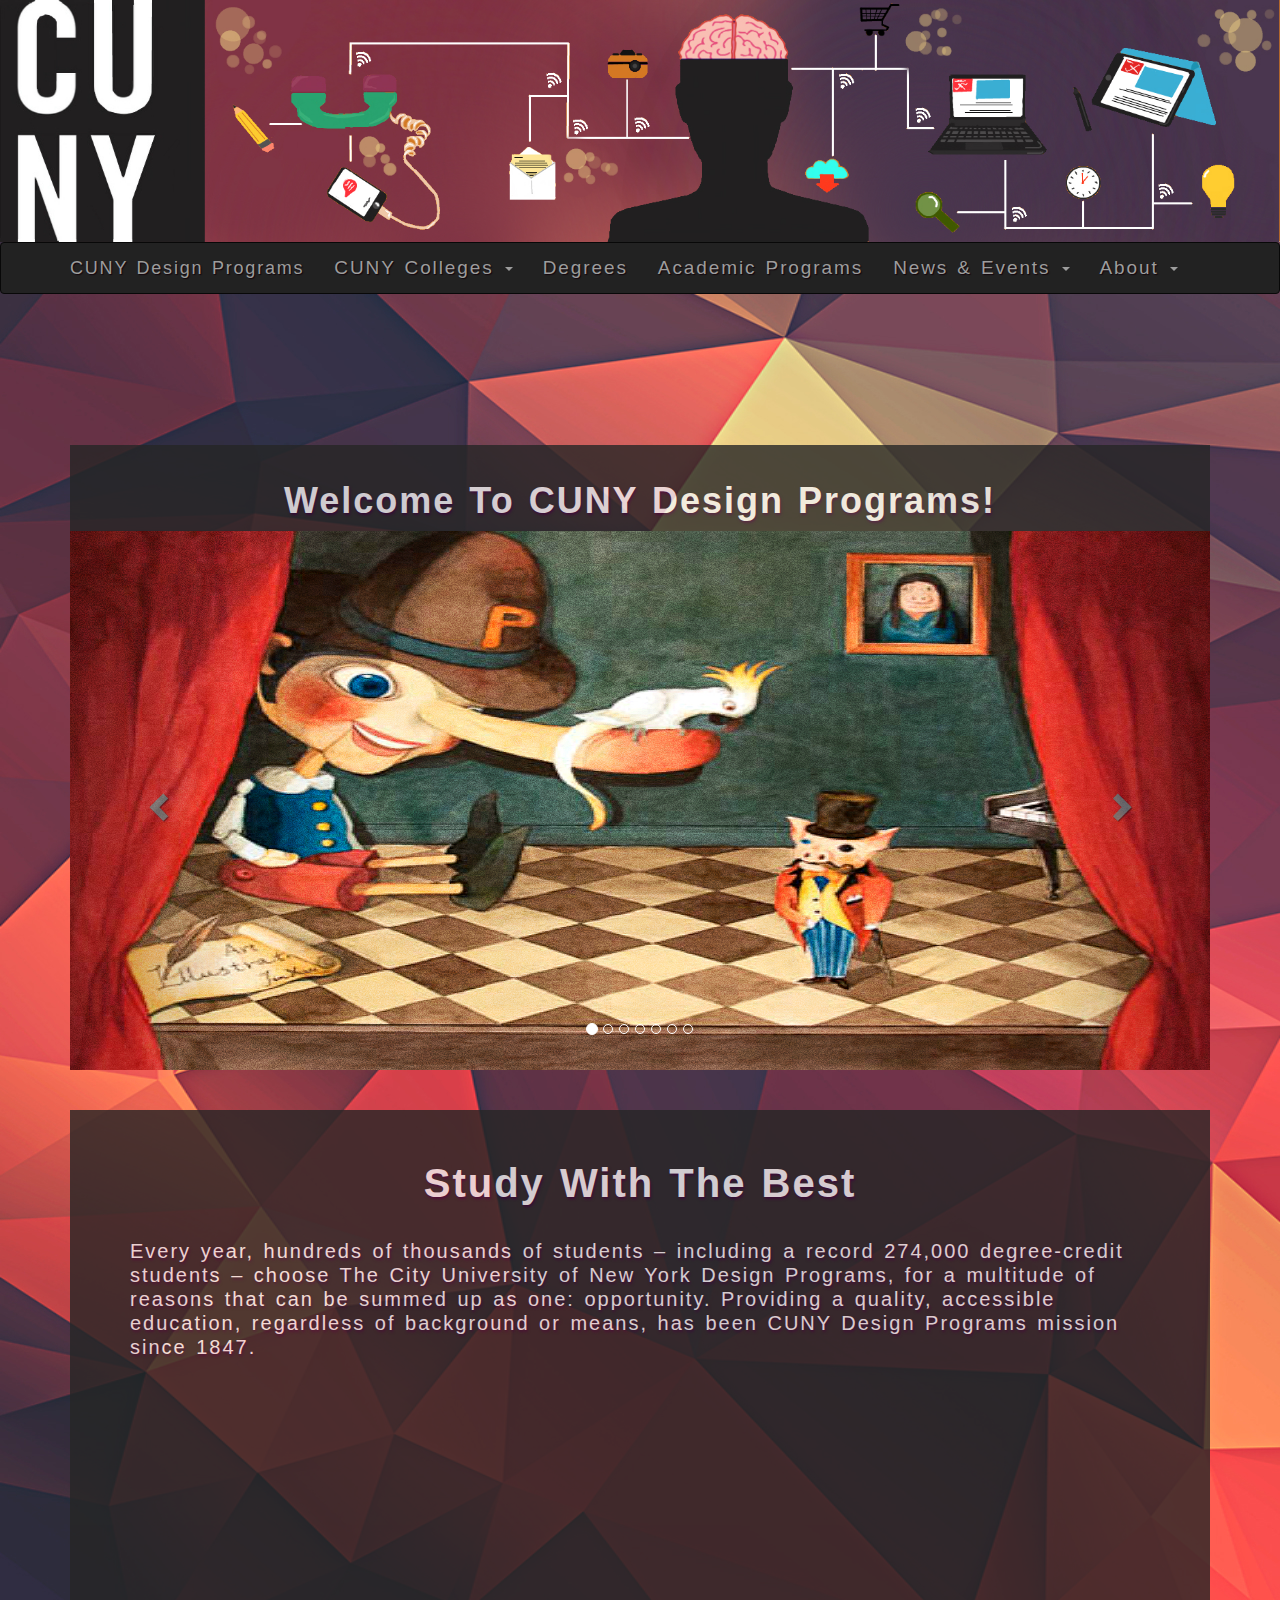
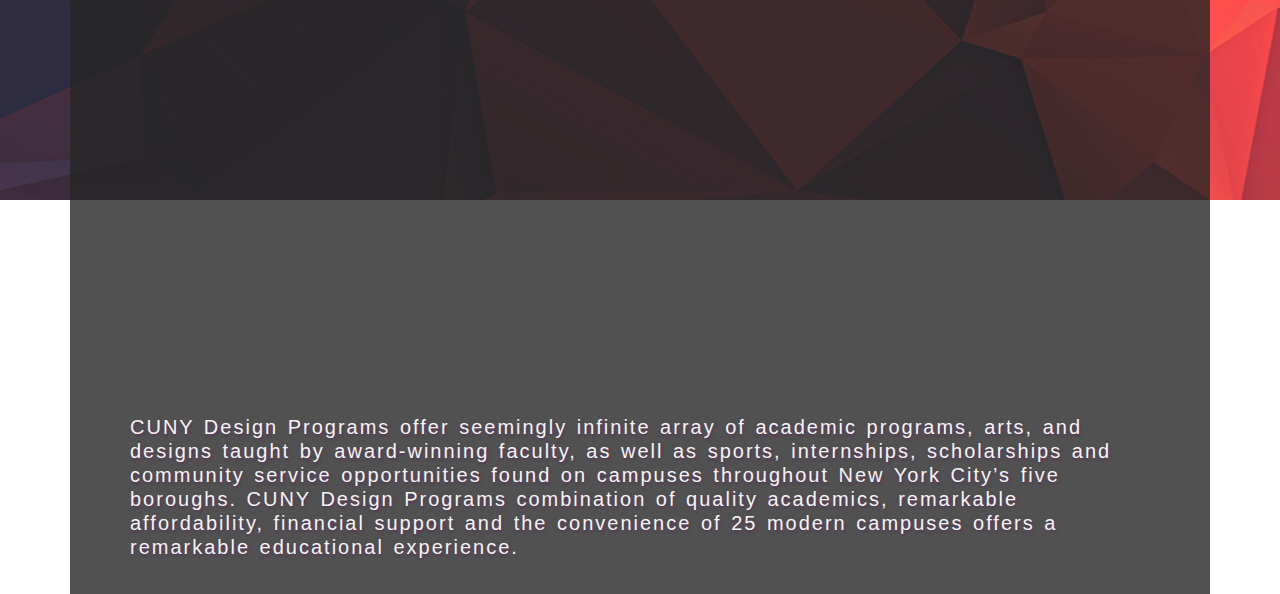
<file: CUNYFinal/index.html>
<!DOCTYPE html>
<html lang="en">
<head>
	<meta charset="utf-8">
	<meta http-equiv="X-UA-Compatible" content="IE=edge">
	<meta name="viewport" content="width=device-width, initial-scale=1">
	<link rel="stylesheet" href="https://maxcdn.bootstrapcdn.com/bootstrap/3.3.5/css/bootstrap.min.css">
	<link rel="stylesheet" href="styles.css">
	
	<title> CUNY Design Programs </title>
</head>
<body>
<img src="images/Banner2.jpg" alt="Banner" class="img-responsive center-block">

<nav class="navbar navbar-inverse">
	<div class="container">
		<div class="navbar-header">
			<button type="button" class="navbar-toggle collapsed" data-toggle="collapse" data-target="#collapsemenu">	
				<span class="icon-bar"></span>
				<span class="icon-bar"></span>
				<span class="icon-bar"></span>		
			</button>
			<a href="index.html" class="navbar-brand"> CUNY Design Programs </a>
		</div>
		<div class="collapse navbar-collapse" id="collapsemenu">
			<ul class="nav navbar-nav">
				<li><a href="" class="dropdown-toggle" data-toggle="dropdown"> CUNY Colleges <span class="caret"></span></a>
					<ul class="dropdown-menu">
						<li><a href="CommunityColleges.html"> Community Colleges </a></li>
						<li><a href="SeniorColleges.html"> Senior Colleges </a></li>
						<li><a href="Location.html"> Colleges Location </a></li>
					</ul>
				</li>
				<li><a href="Degrees.html"> Degrees </a></li>
				<li><a href="Programs.html"> Academic Programs </a></li>
				<li><a href="#" class="dropdown-toggle" data-toggle="dropdown"> News & Events <span class="caret"></span></a>
					<ul class="dropdown-menu">
						<li><a href="#"> CUNY Design Programs News </a></li>
						<li><a href="#"> CUNY Design Programs Events </a></li>
						<li><a href="https://www.youtube.com/user/CUNYMedia"> CUNY Channel </a></li>
					</ul>
				</li>
				<li><a href="#" class="dropdown-toggle" data-toggle="dropdown"> About <span class="caret"></span></a>
					<ul class="dropdown-menu">
						<li><a href="AboutUs.html"> About Us </a></li>
						<li><a href="#"> Our Mission </a></li>
						<li><a href="#"> CUNY Arts </a></li>
						<li><a href="#"> Contact Us </a></li>
					</ul>
				</li>
				
			</ul>
		</div>
	</div>
</nav>

		<div class="container">
		<div class="row">
		<div class="col-md-12">
		<nav class="social-nav">
			<ul>
				<li><a href="https://www.facebook.com/"><img src="images/icon-facebook.png" width="40" alt="Credit: Incrediblesometimesedibleegg.com"/></a></li>
				<li><a href="https://www.twitter.com/"><img src="images/icon-twitter.png" width="40" alt="Credit: Incrediblesometimesedibleegg.com" /></a></li>
				<li><a href="https://www.instagram.com/"><img src="images/icon-instagram.png" width="40"  alt="Credit: Incrediblesometimesedibleegg.com" /></a></li>
				<li><a href="https://www.pinterest.com/"><img src="images/icon-pinterest.png" width="40"  alt="Credit: Incrediblesometimesedibleegg.com"/></a></li>
			</ul>
		</nav>
	</div>
	</div>
	</div>


	<div class="container">
		<div class="home">
		<div class="col-md-13">
			<div class="box1">
			<h1> <b> Welcome To CUNY Design Programs! </b> </h1>
			</div>
		</div>
		</div>
	</div>	

<div class="container">
	<div class="row">
		<div class="col-md-12">
			<div class="carousel slide" id="featured">
				<ol class="carousel-indicators">
					<li data-target="#featured" data-slide-to="0" class="active"></li>
					<li data-target="#featured" data-slide-to="1"></li>
					<li data-target="#featured" data-slide-to="2"></li>
					<li data-target="#featured" data-slide-to="3"></li>
					<li data-target="#featured" data-slide-to="4"></li>
					<li data-target="#featured" data-slide-to="5"></li>
					<li data-target="#featured" data-slide-to="6"></li>
					
			</ol>

				<div class="carousel-inner">
					<div class="item active"> 
						<img src="images/Home1.jpg" alt="CUNY">
					</div>

					<div class="item">
						<img src="images/Home2.jpg" alt="CUNY">
					</div>

					<div class="item">
						<img src="images/Home3.jpg" alt="CUNY">
					</div>

					<div class="item">
						<img src="images/Home4.jpg" alt="CUNY">
					</div>

					<div class="item">
						<img src="images/Home5.jpg" alt="CUNY">
					</div>  

					<div class="item">
						<img src="images/Home6.jpg" alt="CUNY">
					</div>  

					<div class="item">
						<img src="images/Home7.jpg" alt="CUNY">
					</div>  




			</div><!--closes inner carousel-->

				<a class="left carousel-control" href="#featured" data-slide="prev"><span class="glyphicon glyphicon-chevron-left"></span></a>
				<a class="right carousel-control" href="#featured" data-slide="next"><span class="glyphicon glyphicon-chevron-right"></span></a>

			
			</div><!--closes carousel-->
		</div><!--closes col div-->
	</div>
</div>

	<div class="container">
		<div class="home2">
			<div class="row">
			<div class="col-md-12">
				<div class="box2">
				<br> <br> <h6> <b> Study With The Best </b> </h6>

			<br> <p> Every year, hundreds of thousands of students – including a record 274,000 degree-credit students – choose The City University of New York Design Programs, for a multitude of reasons that can be summed up as one: opportunity. Providing a quality, accessible education, regardless of background or means, has been CUNY Design Programs mission since 1847. </p> <br>


		<div class="embed-responsive embed-responsive-16by9">
    <iframe width="560" height="315" src="https://www.youtube.com/embed/QsyMWkOMY-A"> </iframe>
		</div>

		<br> <br> <p> CUNY Design Programs offer seemingly infinite array of academic programs, arts, and designs taught by award-winning faculty, as well as sports, internships, scholarships and community service opportunities found on campuses throughout New York City’s five boroughs. CUNY Design Programs combination of quality academics, remarkable affordability, financial support and the convenience of 25 modern campuses offers a remarkable educational experience. </p> <br> 

		</div>
		</div>
		</div>
		</div>
</div>




<script src="https://ajax.googleapis.com/ajax/libs/jquery/1.11.3/jquery.min.js"></script>
<script src="https://maxcdn.bootstrapcdn.com/bootstrap/3.3.5/js/bootstrap.min.js"></script>

</body>
</html>
</file>
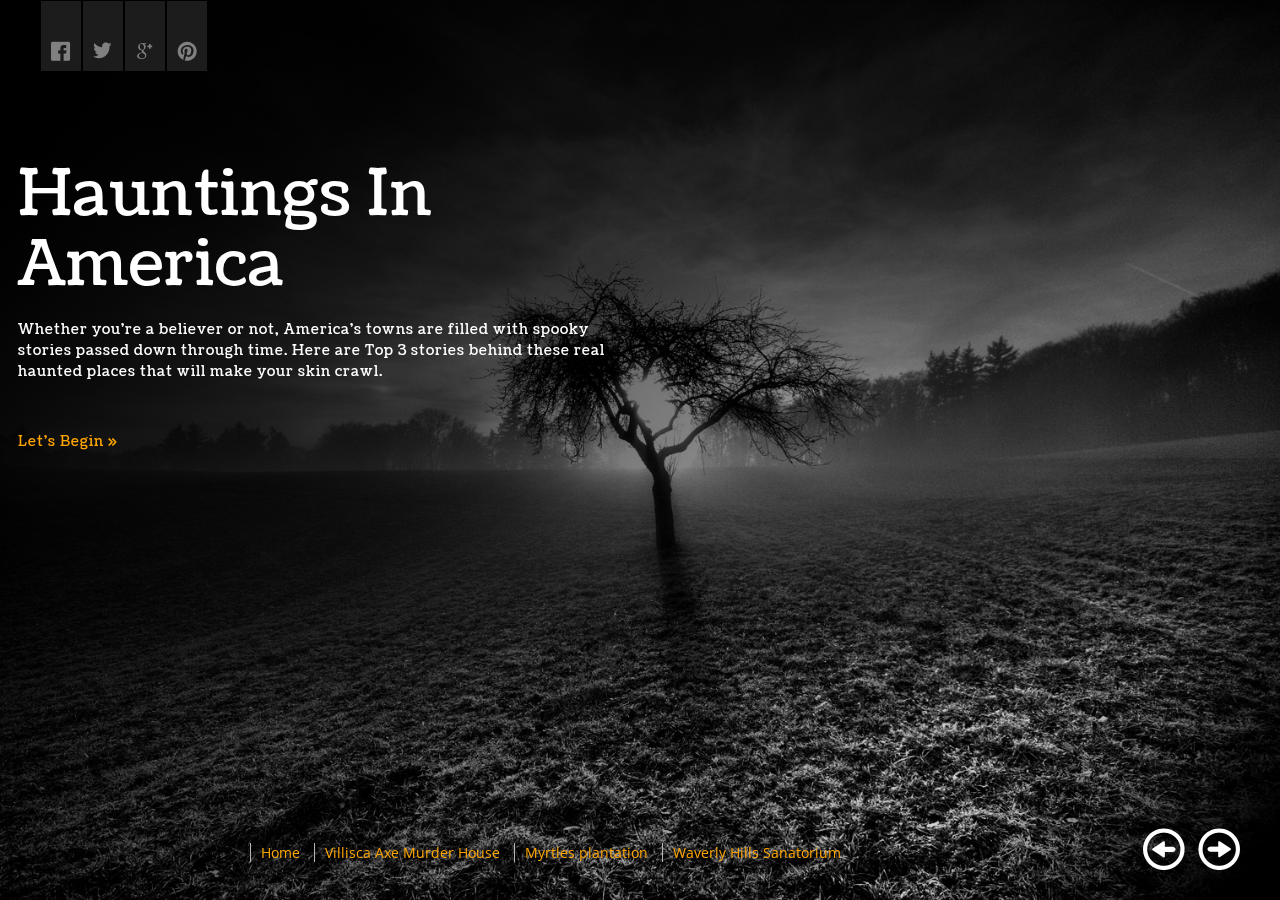
<file: HauntingsInAmerica/index.html>
<!DOCTYPE html>
	<html lang="en">
	<head>

		<title> Hauntings In America </title>
		<link rel="stylesheet" href="styles.css">

	</head>
	<body>

		<nav class="social-nav">
			<ul>
				<li><a href="https://www.facebook.com/"><img src="icon-facebook.png"></a></li>
				<li><a href="https://www.twitter.com/"><img src="icon-twitter.png"></a></li>
				<li><a href="https://plus.google.com/"><img src="icon-google.png"></a></li>
				<li><a href="https://www.pinterest.com/"><img src="icon-pinterest.png"></a></li>
			</ul>
		</nav>

		<nav class="main-nav">
			<ul>
				<li><a href="index.html" class="active"> Home </a></li>
				<li><a href="VilliscaAxeMurderHouse.html"> Villisca Axe Murder House </a></li>
				<li><a href="myrtlesplantation.html"> Myrtles plantation </a></li>
				<li><a href="WaverlyHillsSanatorium.html"> Waverly Hills Sanatorium </a></li>
			</ul>
		</nav>

		<a href="" id="arrow_left"><img src="arrow-left.png" alt="Slide Left"></a>
		<a href="" id="arrow_right"><img src="arrow-right.png" alt="Slide Right"></a>

		<section class="content show" id="home">
			<h1>Hauntings In America </h1>
			<h4> Whether you're a believer or not, America's towns are filled with spooky stories passed down through time. Here are Top 3 stories behind these real haunted places that will make your skin crawl. </p>
				<br>
			<p><a href="VilliscaAxeMurderHouse.html"> Let's Begin &#187;</a></p>
		</section>
		
		<div id="maximage">
			<div>
				<img src="bg-img-1.jpg">
				<img class="gradient" src="gradient.png">
			</div>
			<div>
				<img src="http://www.wallpaperup.com/uploads/wallpapers/2015/04/22/668975/cc9cbd187f78fefc9247474156408688.jpg">
				<img class="gradient" src="gradient.png">
			</div>
			<div>
				<img src="http://www.wallpaperup.com/uploads/wallpapers/2015/09/17/804852/3bbc144e5fe159ead0c41b1219938d5e.jpg">
				<img class="gradient" src="gradient.png">
			</div>
			<div>
				<img src="http://pre09.deviantart.net/8f2d/th/pre/i/2005/326/8/0/creepy_hallway_by_desideratidivivo.jpg">
				<img class="gradient" src="gradient.png">
			</div>
			<div>
				<img src="https://wonderfuloldthings.files.wordpress.com/2015/08/dscn3956.jpg">
				<img class="gradient" src="gradient.png">
			</div>
			<div>
				<img src="bg-img-5.jpg">
				<img class="gradient" src="gradient.png">
			</div>
			
		</div>
		
		<script src='http://ajax.googleapis.com/ajax/libs/jquery/1.8.3/jquery.js'></script>
		<script src="jquery.cycle.all.js"></script>
		<script src="jquery.maximage.js"></script>
		<script src="jquery.fullscreen.js"></script>
		<script src="jquery.ba-hashchange.js"></script>
		<script src="main.js"></script>
		<script src="main2.js"></script>

		
  </body>
</html>
</file>
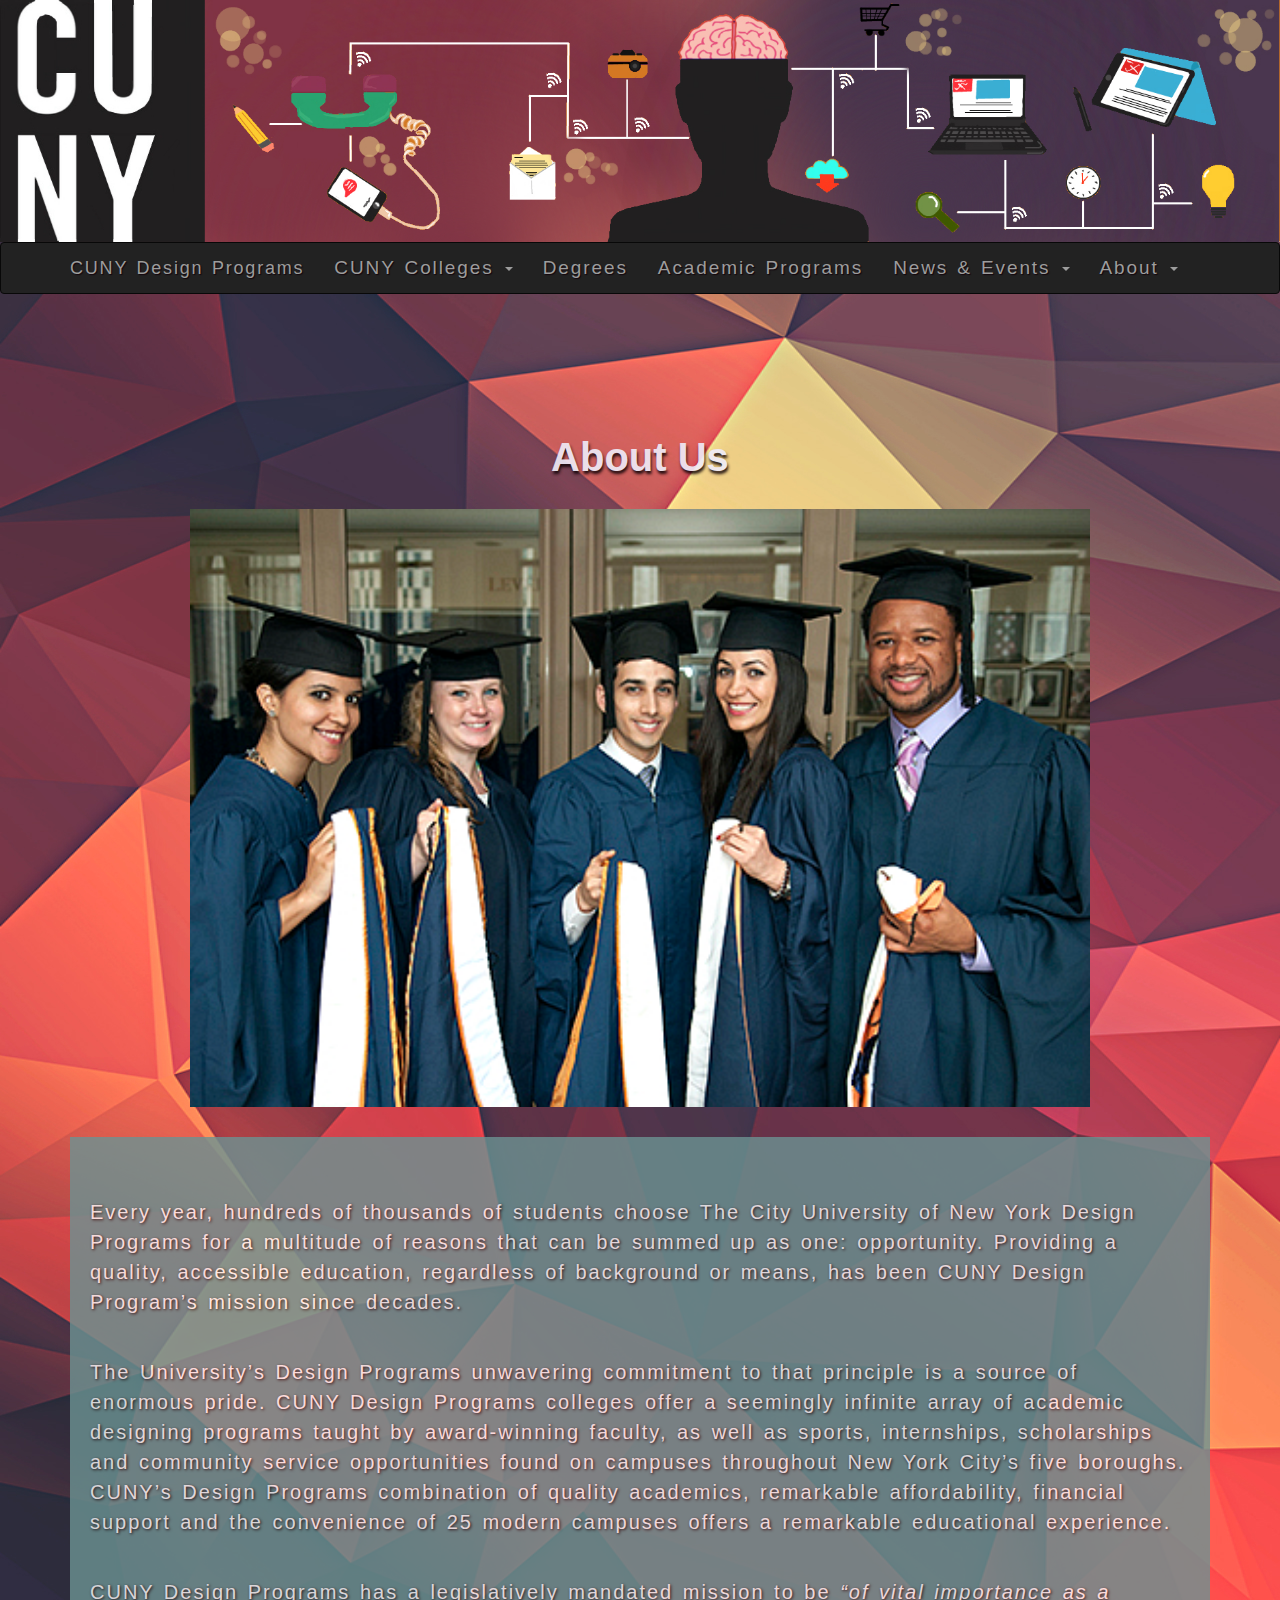
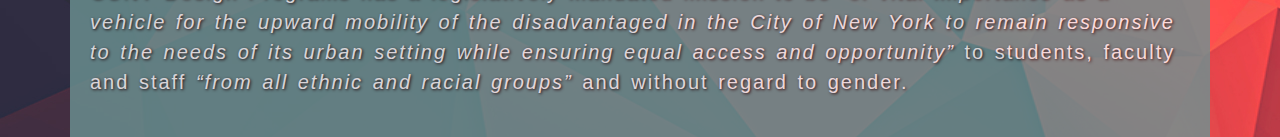
<file: CUNYFinal/AboutUs.html>
<!DOCTYPE html>
<html lang="en">
<head>
	<meta charset="utf-8">
	<meta http-equiv="X-UA-Compatible" content="IE=edge">
	<meta name="viewport" content="width=device-width, initial-scale=1">
	<link rel="stylesheet" href="https://maxcdn.bootstrapcdn.com/bootstrap/3.3.5/css/bootstrap.min.css">
	<link rel="stylesheet" href="styles.css">
	
	<title> CUNY Design Programs </title>
</head>
<body>
<img src="images/Banner2.jpg" alt="Banner" class="img-responsive center-block">

<nav class="navbar navbar-inverse">
	<div class="container">
		<div class="navbar-header">
			<button type="button" class="navbar-toggle collapsed" data-toggle="collapse" data-target="#collapsemenu">	
				<span class="icon-bar"></span>
				<span class="icon-bar"></span>
				<span class="icon-bar"></span>		
			</button>
			<a href="index.html" class="navbar-brand"> CUNY Design Programs </a>
		</div>
		<div class="collapse navbar-collapse" id="collapsemenu">
			<ul class="nav navbar-nav">
				<li><a href="" class="dropdown-toggle" data-toggle="dropdown"> CUNY Colleges <span class="caret"></span></a>
					<ul class="dropdown-menu">
						<li><a href="CommunityColleges.html"> Community Colleges </a></li>
						<li><a href="SeniorColleges.html"> Senior Colleges </a></li>
						<li><a href="Location.html"> Colleges Location </a></li>
					</ul>
				</li>
				<li><a href="Degrees.html"> Degrees </a></li>
				<li><a href="Programs.html"> Academic Programs </a></li>
				<li><a href="#" class="dropdown-toggle" data-toggle="dropdown"> News & Events <span class="caret"></span></a>
					<ul class="dropdown-menu">
						<li><a href="#"> CUNY Design Programs News </a></li>
						<li><a href="#"> CUNY Design Programs Events </a></li>
						<li><a href="https://www.youtube.com/user/CUNYMedia"> CUNY Channel </a></li>
					</ul>
				</li>
				<li><a href="#" class="dropdown-toggle" data-toggle="dropdown"> About <span class="caret"></span></a>
					<ul class="dropdown-menu">
						<li><a href="AboutUs.html"> About Us </a></li>
						<li><a href="#"> Our Mission </a></li>
						<li><a href="#"> CUNY Arts </a></li>
						<li><a href="#"> Contact Us </a></li>
					</ul>
				</li>
				
			</ul>
		</div>
	</div>
</nav>

		<div class="container">
		<div class="row">
		<div class="col-md-12">
		<nav class="social-nav">
			<ul>
				<li><a href="https://www.facebook.com/"><img src="images/icon-facebook.png" width="40" alt="Credit: Incrediblesometimesedibleegg.com"/></a></li>
				<li><a href="https://www.twitter.com/"><img src="images/icon-twitter.png" width="40" alt="Credit: Incrediblesometimesedibleegg.com" /></a></li>
				<li><a href="https://www.instagram.com/"><img src="images/icon-instagram.png" width="40"  alt="Credit: Incrediblesometimesedibleegg.com" /></a></li>
				<li><a href="https://www.pinterest.com/"><img src="images/icon-pinterest.png" width="40"  alt="Credit: Incrediblesometimesedibleegg.com"/></a></li>
			</ul>
		</nav>
	</div>
	</div>
	</div>


	<div class="container">
		<div class="row">
		<div class="col-md-12">
			<h2> <b> About Us </b> </h2> <br>
		

		<img src="images/Graduate.jpg" alt="Graduate" class="img-responsive center-block" height="500" width="900"> 

			<div class="aboutus">
				<div class="box8">

			<p> <br> <br> Every year, hundreds of thousands of students choose The City University of New York Design Programs for a multitude of reasons that can be summed up as one: opportunity. Providing a quality, accessible education, regardless of background or means, has been CUNY Design Program’s mission since decades. </p>
				
			<p> <br> The University’s Design Programs unwavering commitment to that principle is a source of enormous pride. CUNY Design Programs colleges offer a seemingly infinite array of academic designing programs taught by award-winning faculty, as well as sports, internships, scholarships and community service opportunities found on campuses throughout New York City’s five boroughs. CUNY’s Design Programs combination of quality academics, remarkable affordability, financial support and the convenience of 25 modern campuses offers a remarkable educational experience. </p> 

			<p> <br> CUNY Design Programs has a legislatively mandated mission to be <i> “of vital importance as a vehicle for the upward mobility of the disadvantaged in the City of New York to remain responsive to the needs of its urban setting while ensuring equal access and opportunity” </i> to students, faculty and staff <i> “from all ethnic and racial groups” </i> and without regard to gender. </p> <br> 
			
			</div>
		</div>
	</div>
</div>
</div>	

<script src="https://ajax.googleapis.com/ajax/libs/jquery/1.11.3/jquery.min.js"></script>
<script src="https://maxcdn.bootstrapcdn.com/bootstrap/3.3.5/js/bootstrap.min.js"></script>

</body>
</html>
</file>
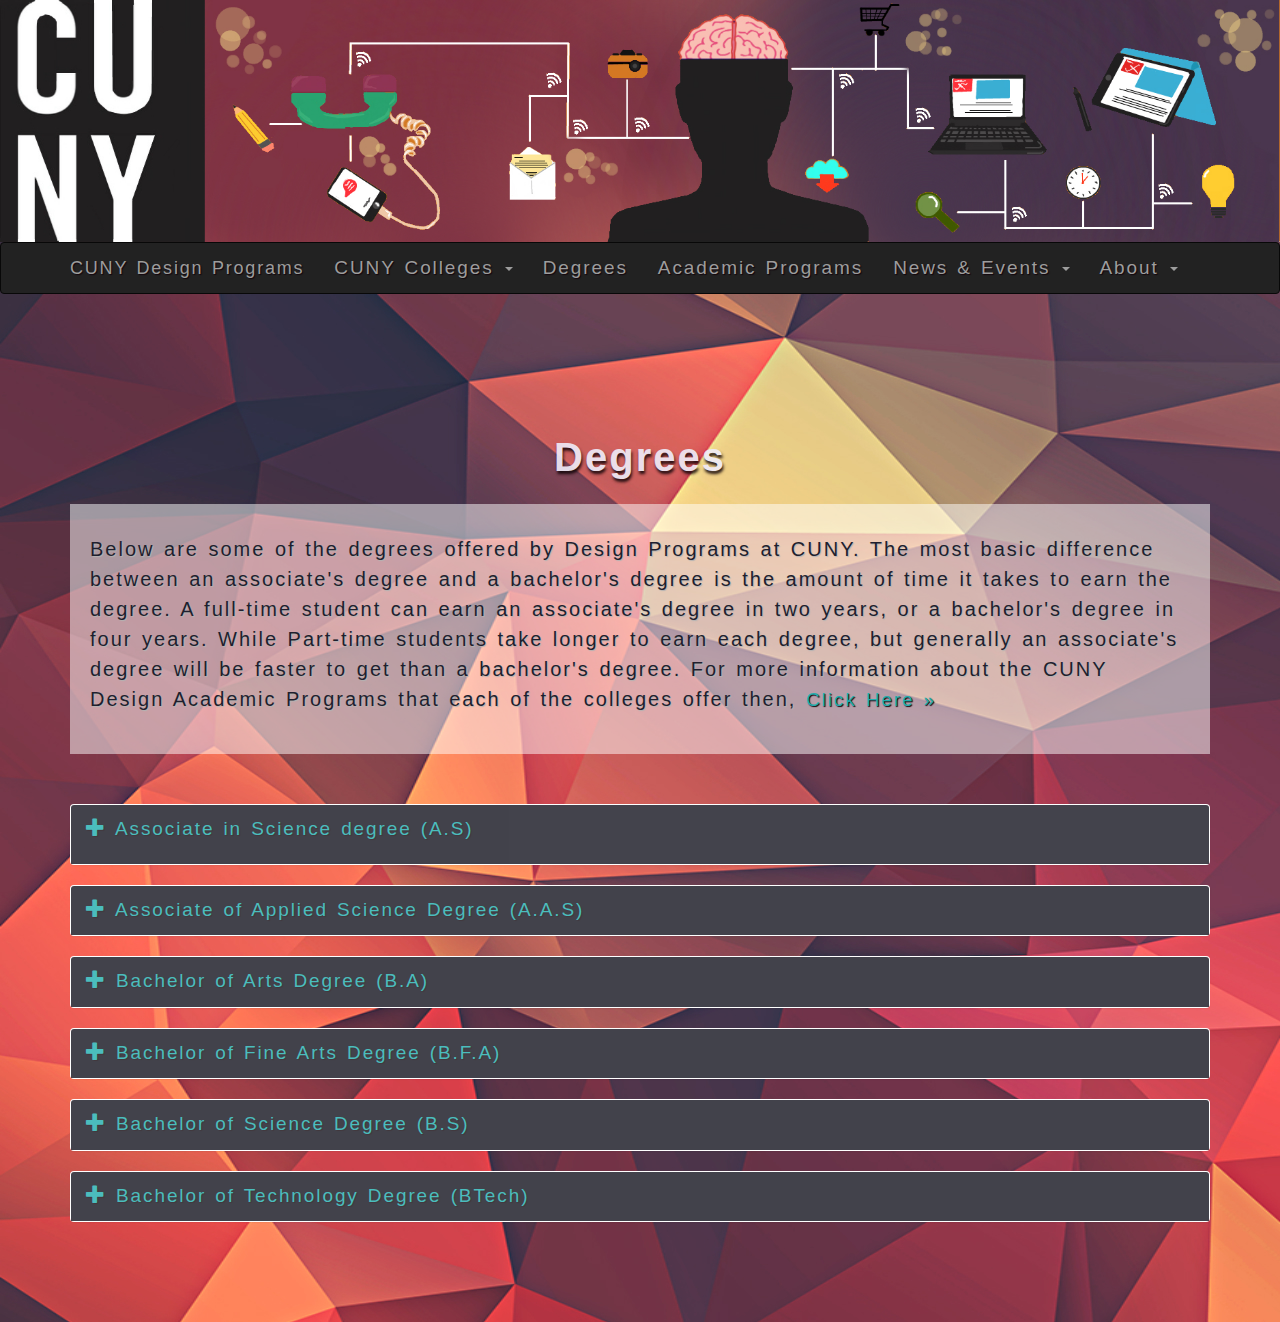
<file: CUNYFinal/Degrees.html>
<!DOCTYPE html>
<html lang="en">
<head>
  <meta charset="utf-8">
  <meta http-equiv="X-UA-Compatible" content="IE=edge">
  <meta name="viewport" content="width=device-width, initial-scale=1">
  <link rel="stylesheet" href="https://maxcdn.bootstrapcdn.com/bootstrap/3.3.5/css/bootstrap.min.css">
  <link rel="stylesheet" href="styles.css">
  
  <title> CUNY Design Programs </title>
</head>
<body>
<img src="images/Banner2.jpg" alt="Banner" class="img-responsive center-block">

<nav class="navbar navbar-inverse">
  <div class="container">
    <div class="navbar-header">
      <button type="button" class="navbar-toggle collapsed" data-toggle="collapse" data-target="#collapsemenu"> 
        <span class="icon-bar"></span>
        <span class="icon-bar"></span>
        <span class="icon-bar"></span>    
      </button>
      <a href="index.html" class="navbar-brand"> CUNY Design Programs </a>
    </div>
    <div class="collapse navbar-collapse" id="collapsemenu">
      <ul class="nav navbar-nav">
        <li><a href="" class="dropdown-toggle" data-toggle="dropdown"> CUNY Colleges <span class="caret"></span></a>
          <ul class="dropdown-menu">
            <li><a href="CommunityColleges.html"> Community Colleges </a></li>
            <li><a href="SeniorColleges.html"> Senior Colleges </a></li>
            <li><a href="Location.html"> Colleges Location </a></li>
          </ul>
        </li>
        <li><a href="Degrees.html"> Degrees </a></li>
        <li><a href="Programs.html"> Academic Programs </a></li>
        <li><a href="#" class="dropdown-toggle" data-toggle="dropdown"> News & Events <span class="caret"></span></a>
          <ul class="dropdown-menu">
            <li><a href="#"> CUNY Design Programs News </a></li>
            <li><a href="#"> CUNY Design Programs Events </a></li>
            <li><a href="https://www.youtube.com/user/CUNYMedia"> CUNY Channel </a></li>
          </ul>
        </li>
        <li><a href="#" class="dropdown-toggle" data-toggle="dropdown"> About <span class="caret"></span></a>
          <ul class="dropdown-menu">
            <li><a href="AboutUs.html"> About Us </a></li>
            <li><a href="#"> Our Mission </a></li>
            <li><a href="#"> CUNY Arts </a></li>
            <li><a href="#"> Contact Us </a></li>
          </ul>
        </li>
        
      </ul>
    </div>
  </div>
</nav>

    <div class="container">
    <div class="row">
    <div class="col-md-12">
    <nav class="social-nav">
      <ul>
        <li><a href="https://www.facebook.com/"><img src="images/icon-facebook.png" width="40" alt="Credit: Incrediblesometimesedibleegg.com"/></a></li>
        <li><a href="https://www.twitter.com/"><img src="images/icon-twitter.png" width="40" alt="Credit: Incrediblesometimesedibleegg.com" /></a></li>
        <li><a href="https://www.instagram.com/"><img src="images/icon-instagram.png" width="40"  alt="Credit: Incrediblesometimesedibleegg.com" /></a></li>
        <li><a href="https://www.pinterest.com/"><img src="images/icon-pinterest.png" width="40"  alt="Credit: Incrediblesometimesedibleegg.com"/></a></li>
      </ul>
    </nav>
  </div>
  </div>
  </div>


<div class="container">
  <div class="row">
	<div class="Degrees">
			<div class="col-md-12">
		<h2> <b> Degrees </b> </h2>

      <div class="box5">
		 <br> <p> Below are some of the degrees offered by Design Programs at CUNY. The most basic difference between an associate's degree and a bachelor's degree is the amount of time it takes to earn the degree. A full-time student can earn an associate's degree in two years, or a bachelor's degree in four years. While Part-time students take longer to earn each degree, but generally an associate's degree will be faster to get than a bachelor's degree. For more information about the CUNY Design Academic Programs that each of the colleges offer then, <a href="Programs.html"> Click Here &#187; </a></p><br>

      </div>
    </div>
  </div>
</div>

		<div class="panel-group" id="accordion">
        	<div class="panel panel-collapse">
          		<div class="panel-heading" id="heading1">
            		<p> <a href="#school1" data-toggle="collapse" data-parent="accordion"><span class="glyphicon glyphicon-plus"></span> Associate in Science degree (A.S) </a> </p>
          		</div>
          
          <div class="panel-collapse collapse out" id="school1">
            <div class="panel-body">
            	<p> Associate in Science degree (A.S) is an undergraduate academic degree awarded by colleges and universities upon completion of a course of study lasting 2-years. It is considered to be greater level of education than a high school diploma or GED but less than a bachelor's degree. </p>

            <p> <b> <br> Colleges and Programs: </b> </p>
            	<p> Programs Offered by <i> Borough of Manhattan Community College: </i> </p> 

           <ul>

              <li><a href="http://www.bmcc.cuny.edu/media-arts/vat_program.jsp"> Video Arts and Technology </a></li> 
              <li><a href="http://www.bmcc.cuny.edu/media-arts/ani_program.jsp">Animation and Motion Graphics</a></li>
              <li><a href="http://www.bmcc.cuny.edu/media-arts/mmp_program.jsp">Multimedia Programming and Design</a></li> 
          </ul>

            <p> <br> Program Offered by <i> Hostos Community College: </i> </p> 

            <ul>

              <li><a href="http://commons.hostos.cuny.edu/hostosdesign/programs/digital-design-animation/">Digital Design and Animation</a></li>

            </ul>

            <p> <br> Program Offered by <i> Queensborough Community College: </i> </p> 

            <ul>

              <li><a href="http://www.qcc.cuny.edu/artDesign/"> Art and Design </a></li>
              <li><a href="http://www.qcc.cuny.edu/academics/degree-programs/digital-art-design.html"> Digital Art and Design </a></li> 

            </ul>
           
            
            	</div>
        	</div>
        </div>
      </div>

        <div class="panel panel-collapse">
        	<div class="panel-heading" id="heading2">
            	<p class="panel-title">
              <a href="#school2" data-toggle="collapse" data-parent="accordion"><span class="glyphicon glyphicon-plus"></span> Associate of Applied Science Degree (A.A.S) </a> </p>
        		</div>

        <div class="panel-collapse collapse out" id="school2">
            <div class="panel-body">
            	<p> Associate of Applied Science (A.A.S) degree is a two-year undergraduate degree similar to the Associate of Science (A.S) degree. It is offered at most community colleges, technical colleges and vocational schools, as well as a few bachelor's degree-granting colleges and universities. </p>

            <p> <b> <br> Colleges and Programs: </b> </p>
            <p> Programs Offered by <i> Laguardia Community College: </i> </p> 

          <ul> 

              <li><a href="https://www.laguardia.edu/Academics/Majors/Industrial-Design/"> Industrial Design </a></li> 
              <li><a href="https://www.laguardia.edu/new-media-technology/"> New Media Technology </a></li>

          </ul> 

            <p> <br> Programs Offered by <i> Bronx Community College: </i> </p> 

          <ul>
              <li><a href="http://www.bcc.cuny.edu/Art-Music/?p=Digital-Arts"> Digital Arts: Web Design </a></li>
              <li><a href="http://www.bcc.cuny.edu/Art-Music/?p=Digital-Arts"> Digital Arts: Graphic Design </a></li>

          </ul>

            <p> <br> Programs Offered by <i> Hostos Community College: </i> </p> 

          <ul>
              <li><a href="https://hostos.cuny.edu/Hostos/media/Downloadable-Files/game_design_aas.pdf"> Game Design </a></li>

          </ul>
             
            <p> <br> Programs Offered by <i> Kingsborough Community College: </i> </p> 

          <ul>

              <li><a href="http://www.kbcc.cuny.edu/academicdepartments/art/studentwork/Pages/graphic.aspx"> Graphic Design and Illustration </a></li>
              <li><a href="http://www.kbcc.cuny.edu/academicdepartments/communication/Pages/AboutBTM.aspx"> Media Technology and Management </a></li>

          </ul>

          	</div>
        	</div>
        </div>

		<div class="panel panel-collapse">
          <div class="panel-heading" id="heading3">
            <p class="panel-title">
              <a href="#school3" data-toggle="collapse" data-parent="accordion"><span class="glyphicon glyphicon-plus"></span> Bachelor of Arts Degree (B.A) </a> </p>
          </div>
          
          <div class="panel-collapse collapse out" id="school3">
            <div class="panel-body">
            	<p> A Bachelor of Arts (B.A) degree program offers instruction in the humanities, social sciences or liberal arts. These programs are commonly offered at most colleges or universities. If you are interested in pursuing a broad liberal arts education, read on to find out about B.A. degrees. Schools offering Art degrees can also be found in these popular choices. </p>          

           <p> <b> <br> Colleges and Programs: </b> </p>
           	<p> Programs Offered by <i> Baruch College: </i> </p> 

            <ul>

              <li><a href="http://www.baruch.cuny.edu/wsas/areas_of_study/arts_and_humanities/graphics.htm"> Graphic Communication </a></li> 

            </ul>

            <p> <br> Programs Offered by <i> The City College of New York: </i> </p> 

            <ul>

              <li><a href="https://www.ccny.cuny.edu/mca/"> Media and Communication Arts </a></li>

            </ul>

             <p> <br> Programs Offered by <i> Lehman College: </i> </p> 

          <ul>

              <li><a href="http://www.lehman.edu/academics/arts-humanities/jct/media-communication-studies.php"> Media Communication Studies </a></li>

          </ul>

              </div>
        	</div>
        </div>

        <div class="panel panel-collapse">
          <div class="panel-heading" id="heading4">
            <p class="panel-title">
              <a href="#school4" data-toggle="collapse" data-parent="accordion"><span class="glyphicon glyphicon-plus"></span> Bachelor of Fine Arts Degree (B.F.A) </a> </p>
          </div>
          
          <div class="panel-collapse collapse out" id="school4">
            <div class="panel-body">
            	<p> A Bachelor of Fine Arts (B.F.A) is the standard undergraduate degree for students in the United States and Canada seeking a professional education in the visual or performing arts. </p>          

           <p> <b> <br> Colleges and Programs: </b> </p>
           	<p> Programs Offered by <i> The City College of New York: </i> </p> 

            <ul>

              <li><a href="https://www.ccny.cuny.edu/edm/"> Electronic Design and Multimedia </a></li> 

            </ul>

                </div>
        	</div>
        </div>

	<div class="panel panel-collapse">
          <div class="panel-heading" id="heading5">
            <p class="panel-title">
              <a href="#school5" data-toggle="collapse" data-parent="accordion"><span class="glyphicon glyphicon-plus"></span> Bachelor of Science Degree (B.S) </a> </p>
          </div>
          
          <div class="panel-collapse collapse out" id="school5">
            <div class="panel-body">
            	<p> A Bachelor of Science (B.S) is an undergraduate academic degree awarded for completed courses that generally last three to five years. </p>          

           <p> <b> <br> Colleges and Programs: </b> </p>
           	<p> Programs Offered by <i> Lehman College: </i> </p> 

            <ul>

              <li><a href="http://lehman.smartcatalogiq.com/2015-2017/Undergraduate-Bulletin/Academic-Departments-and-Programs/Art/Computer-Graphics-and-Imaging-B-S-58-Credit-Major"> Computer Graphics and Imaging </a></li> 

            </ul>

            <p> <br> Programs Offered by <i> Queens College: </i> </p> 

            <ul>

              <li><a href="http://www.qc.cuny.edu/Academics/Degrees/DAH/Art/Pages/Design.aspx"> Graphic Design </a></li> 

            </ul>

            <p> <br> Programs Offered by <i> York College: </i> </p> 

            <ul>

              <li><a href="https://www.york.cuny.edu/produce-and-print/contents/bulletin/school-of-arts-and-sciences/performing-and-fine-arts/communications-technology-bs"> Communications Technology </a></li> 

            </ul>

                </div>
        	</div>
        </div>

        <div class="panel panel-collapse">
          <div class="panel-heading" id="heading6">
            <p class="panel-title">
              <a href="#school6" data-toggle="collapse" data-parent="accordion"><span class="glyphicon glyphicon-plus"></span> Bachelor of Technology Degree (BTech) </a> </p>
          </div>
          
          <div class="panel-collapse collapse out" id="school6">
            <div class="panel-body">
            	<p> The Bachelor of Technology (BTech) is an graduate academic degree conferred after completion of a three or four-year program of studies at an accredited university or accredited university-level institution. </p>          

           <p> <b> <br> Colleges and Programs: </b> </p>
           	<p> Programs Offered by <i> New York City College of Technology: </i> </p> 

            <ul>

              <li><a href="http://www.citytech.cuny.edu/communication-design/communication-design-btech.aspx"> Communication Design </a></li> 
              <li><a href="http://www.citytech.cuny.edu/communication-design/communication-management-btech.aspx"> Communication Design Management </a></li> 

            </ul>


                </div>
        	</div>
        </div>
    </div>



        <br> <br> <br> <br>


<script src="https://ajax.googleapis.com/ajax/libs/jquery/1.11.3/jquery.min.js"></script>
<script src="https://maxcdn.bootstrapcdn.com/bootstrap/3.3.5/js/bootstrap.min.js"></script>

</body>
</html>
</file>
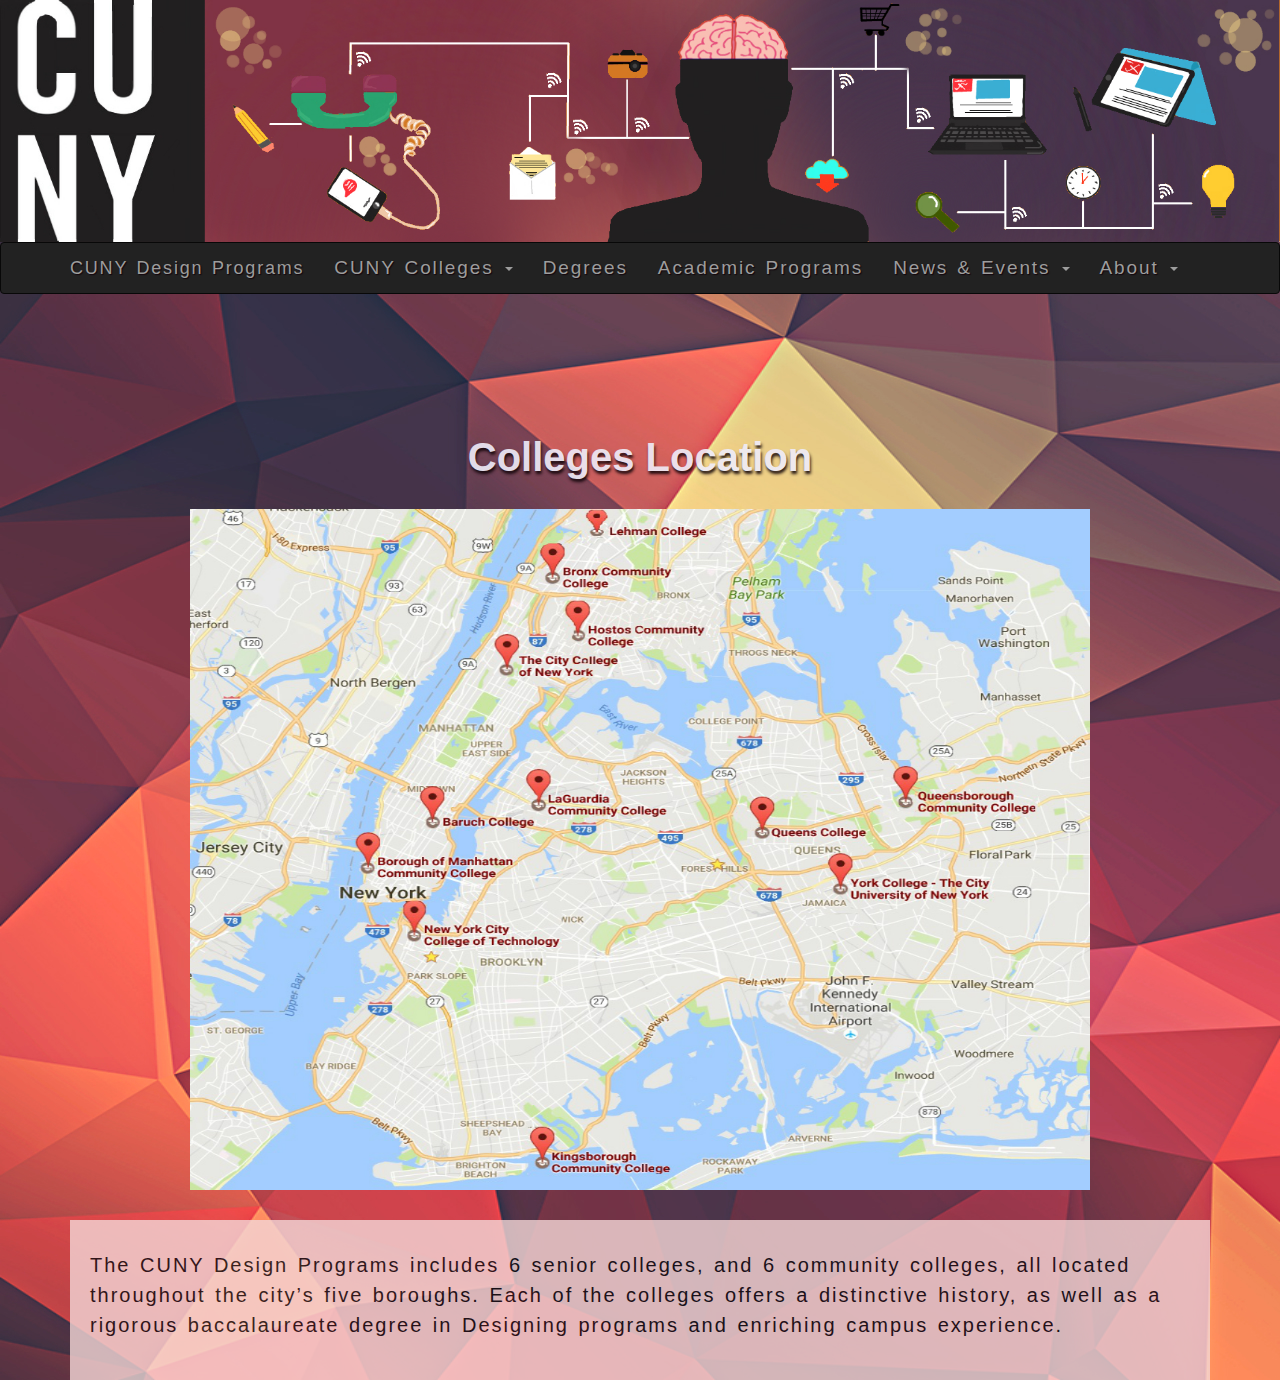
<file: CUNYFinal/Location.html>
<!DOCTYPE html>
<html lang="en">
<head>
	<meta charset="utf-8">
	<meta http-equiv="X-UA-Compatible" content="IE=edge">
	<meta name="viewport" content="width=device-width, initial-scale=1">
	<link rel="stylesheet" href="https://maxcdn.bootstrapcdn.com/bootstrap/3.3.5/css/bootstrap.min.css">
	<link rel="stylesheet" href="styles.css">
	
	<title> CUNY Design Programs </title>
</head>
<body>
<img src="images/Banner2.jpg" alt="Banner" class="img-responsive center-block">

<nav class="navbar navbar-inverse">
	<div class="container">
		<div class="navbar-header">
			<button type="button" class="navbar-toggle collapsed" data-toggle="collapse" data-target="#collapsemenu">	
				<span class="icon-bar"></span>
				<span class="icon-bar"></span>
				<span class="icon-bar"></span>		
			</button>
			<a href="index.html" class="navbar-brand"> CUNY Design Programs </a>
		</div>
		<div class="collapse navbar-collapse" id="collapsemenu">
			<ul class="nav navbar-nav">
				<li><a href="" class="dropdown-toggle" data-toggle="dropdown"> CUNY Colleges <span class="caret"></span></a>
					<ul class="dropdown-menu">
						<li><a href="CommunityColleges.html"> Community Colleges </a></li>
						<li><a href="SeniorColleges.html"> Senior Colleges </a></li>
						<li><a href="Location.html"> Colleges Location </a></li>
					</ul>
				</li>
				<li><a href="Degrees.html"> Degrees </a></li>
				<li><a href="Programs.html"> Academic Programs </a></li>
				<li><a href="#" class="dropdown-toggle" data-toggle="dropdown"> News & Events <span class="caret"></span></a>
					<ul class="dropdown-menu">
						<li><a href="#"> CUNY Design Programs News </a></li>
						<li><a href="#"> CUNY Design Programs Events </a></li>
						<li><a href="https://www.youtube.com/user/CUNYMedia"> CUNY Channel </a></li>
					</ul>
				</li>
				<li><a href="#" class="dropdown-toggle" data-toggle="dropdown"> About <span class="caret"></span></a>
					<ul class="dropdown-menu">
						<li><a href="AboutUs.html"> About Us </a></li>
						<li><a href="#"> Our Mission </a></li>
						<li><a href="#"> CUNY Arts </a></li>
						<li><a href="#"> Contact Us </a></li>
					</ul>
				</li>
				
			</ul>
		</div>
	</div>
</nav>

		<div class="container">
		<div class="row">
		<div class="col-md-12">
		<nav class="social-nav">
			<ul>
				<li><a href="https://www.facebook.com/"><img src="images/icon-facebook.png" width="40" alt="Credit: Incrediblesometimesedibleegg.com"/></a></li>
				<li><a href="https://www.twitter.com/"><img src="images/icon-twitter.png" width="40" alt="Credit: Incrediblesometimesedibleegg.com" /></a></li>
				<li><a href="https://www.instagram.com/"><img src="images/icon-instagram.png" width="40"  alt="Credit: Incrediblesometimesedibleegg.com" /></a></li>
				<li><a href="https://www.pinterest.com/"><img src="images/icon-pinterest.png" width="40"  alt="Credit: Incrediblesometimesedibleegg.com"/></a></li>
			</ul>
		</nav>
	</div>
	</div>
	</div>



<div class="container">
		<div class="row">
			<div class="col-md-12">
				

		<h2> <b> Colleges Location </b> </h2> <br> 
		<img src="images/Location.jpg" alt="Map" class="img-responsive center-block" height="500" width="900">

		
		<div class="Location">
			<div class="box7">
		<br> <p> The CUNY Design Programs includes 6 senior colleges, and 6 community colleges, all located throughout the city’s five boroughs. Each of the colleges offers a distinctive history, as well as a rigorous baccalaureate degree in Designing programs and enriching campus experience. </p> <br>


				</div>
			</div>
		</div>
	</div>
</div>


<script src="https://ajax.googleapis.com/ajax/libs/jquery/1.11.3/jquery.min.js"></script>
<script src="https://maxcdn.bootstrapcdn.com/bootstrap/3.3.5/js/bootstrap.min.js"></script>

</body>
</html>
</file>
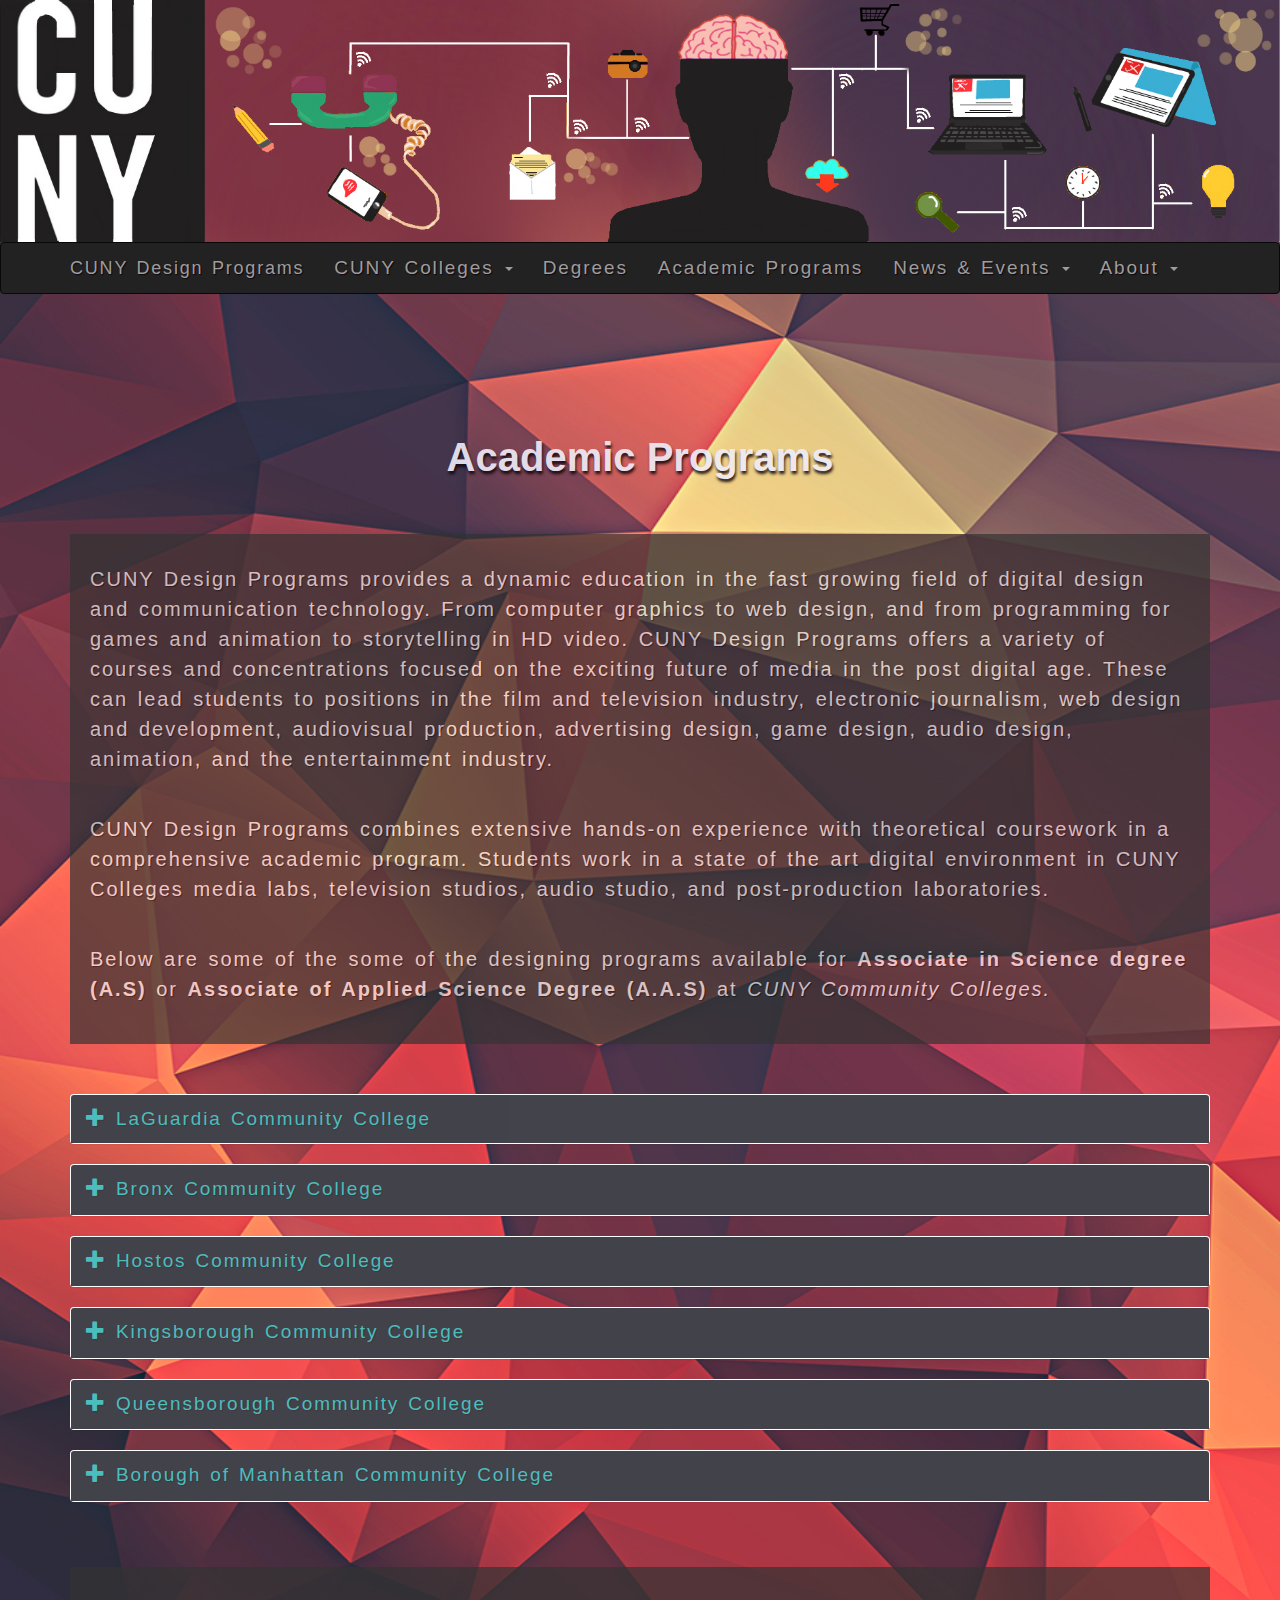
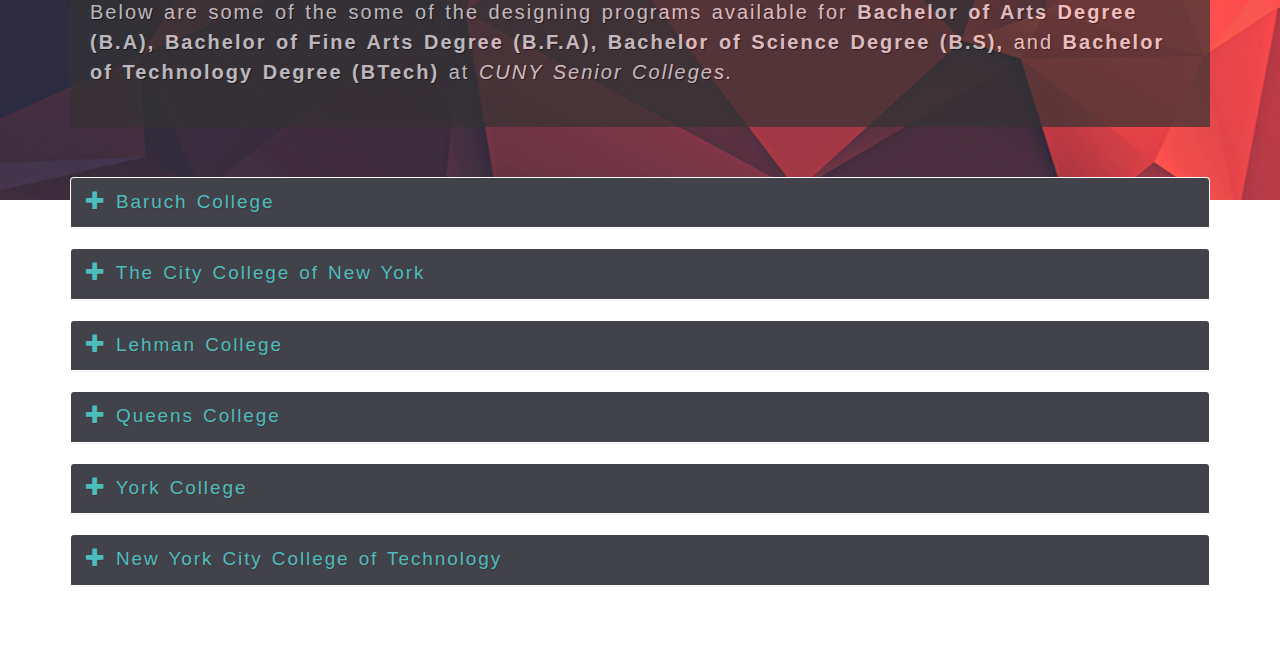
<file: CUNYFinal/Programs.html>
<!DOCTYPE html>
<html lang="en">
<head>
  <meta charset="utf-8">
  <meta http-equiv="X-UA-Compatible" content="IE=edge">
  <meta name="viewport" content="width=device-width, initial-scale=1">
  <link rel="stylesheet" href="https://maxcdn.bootstrapcdn.com/bootstrap/3.3.5/css/bootstrap.min.css">
  <link rel="stylesheet" href="styles.css">
  
  <title> CUNY Design Programs </title>
</head>
<body>
<img src="images/Banner2.jpg" alt="Banner" class="img-responsive center-block">

<nav class="navbar navbar-inverse">
  <div class="container">
    <div class="navbar-header">
      <button type="button" class="navbar-toggle collapsed" data-toggle="collapse" data-target="#collapsemenu"> 
        <span class="icon-bar"></span>
        <span class="icon-bar"></span>
        <span class="icon-bar"></span>    
      </button>
      <a href="index.html" class="navbar-brand"> CUNY Design Programs </a>
    </div>
    <div class="collapse navbar-collapse" id="collapsemenu">
      <ul class="nav navbar-nav">
        <li><a href="" class="dropdown-toggle" data-toggle="dropdown"> CUNY Colleges <span class="caret"></span></a>
          <ul class="dropdown-menu">
            <li><a href="CommunityColleges.html"> Community Colleges </a></li>
            <li><a href="SeniorColleges.html"> Senior Colleges </a></li>
            <li><a href="Location.html"> Colleges Location </a></li>
          </ul>
        </li>
        <li><a href="Degrees.html"> Degrees </a></li>
        <li><a href="Programs.html"> Academic Programs </a></li>
        <li><a href="#" class="dropdown-toggle" data-toggle="dropdown"> News & Events <span class="caret"></span></a>
          <ul class="dropdown-menu">
            <li><a href="#"> CUNY Design Programs News </a></li>
            <li><a href="#"> CUNY Design Programs Events </a></li>
            <li><a href="https://www.youtube.com/user/CUNYMedia"> CUNY Channel </a></li>
          </ul>
        </li>
        <li><a href="#" class="dropdown-toggle" data-toggle="dropdown"> About <span class="caret"></span></a>
          <ul class="dropdown-menu">
            <li><a href="AboutUs.html"> About Us </a></li>
            <li><a href="#"> Our Mission </a></li>
            <li><a href="#"> CUNY Arts </a></li>
            <li><a href="#"> Contact Us </a></li>
          </ul>
        </li>
        
      </ul>
    </div>
  </div>
</nav>

    <div class="container">
    <div class="row">
    <div class="col-md-12">
    <nav class="social-nav">
      <ul>
        <li><a href="https://www.facebook.com/"><img src="images/icon-facebook.png" width="40" alt="Credit: Incrediblesometimesedibleegg.com"/></a></li>
        <li><a href="https://www.twitter.com/"><img src="images/icon-twitter.png" width="40" alt="Credit: Incrediblesometimesedibleegg.com" /></a></li>
        <li><a href="https://www.instagram.com/"><img src="images/icon-instagram.png" width="40"  alt="Credit: Incrediblesometimesedibleegg.com" /></a></li>
        <li><a href="https://www.pinterest.com/"><img src="images/icon-pinterest.png" width="40"  alt="Credit: Incrediblesometimesedibleegg.com"/></a></li>
      </ul>
    </nav>
  </div>
  </div>
  </div>


<div class="container">
		<div class="row">
			<div class="col-md-12">
		<h2> <b> Academic Programs </b> </h2> <br>


    <div class="Programs">
      <div class="box6">
		 <p> <br> CUNY Design Programs provides a dynamic education in the fast growing field of digital design and communication technology. From computer graphics to web design, and from programming for games and animation to storytelling in HD video. CUNY Design Programs offers a variety of courses and concentrations focused on the exciting future of media in the post digital age. These can lead students to positions in the film and television industry, electronic journalism, web design and development, audiovisual production, advertising design, game design, audio design, animation, and the entertainment industry. </p> <br> 

		 <p> CUNY Design Programs combines extensive hands-on experience with theoretical coursework in a comprehensive academic program. Students work in a state of the art digital environment in CUNY Colleges media labs, television studios, audio studio, and post-production laboratories. </p> <br> 

		 <p> Below are some of the some of the designing programs available for <b> Associate in Science degree (A.S) </b> or <b> Associate of Applied Science Degree (A.A.S) </b> at <i> CUNY Community Colleges. </i> </p> <br> 

     </div>
      </div>
    </div>
  </div>
        
		 <div class="panel-group" id="accordion">
        	<div class="panel panel-collapse">
          		<div class="panel-heading" id="heading1">
            		<p class="panel-title">
              <a href="#school1" data-toggle="collapse" data-parent="accordion"><span class="glyphicon glyphicon-plus"></span> LaGuardia Community College</a> </p>
          		</div>
          
          
          <div class="panel-collapse collapse out" id="school1">
            <div class="panel-body">

            <ul>

            	<li><a href="https://www.laguardia.edu/Academics/Majors/Industrial-Design/"> <b> Industrial Design (A.A.S) </b> </a></li>

            </ul>

              <p> Industrial Design is a combination of applied sciences, whereby aesthetics, ergonomics, and usability of mass-produced products may be improved for marketability and production. The Industrial Design program, coordinated by the Humanities Department leads to an Associate of Applied Science Degree (AAS), and is proud to be the only program of its kind in New York. The role of an industrial designer is to create and execute design solutions towards problems of form, usability, user ergonomics, engineering, marketing, brand development and sales. The Industrial Design program provides students a foundation experience in the necessary skills to begin a career in Computer Assisted Design (CAD), Model making, Product Design and Fabrication or transfer to a four-year institution. </p> <br>

            	<ul>

              <li><a href="https://www.laguardia.edu/new-media-technology/"> <b> New Media Technology (A.A.S) </b> </a></li>

              </ul>

               <p> The New Media Technology major offers students the opportunity to work and experiment with some of the most exciting technologies available today. Our students develop a broad understanding of multimedia and Internet-based technologies in order to develop expertise in creating the type of digital content that is widely in demand. The field of New Media is incredibly varied and provides writers, musicians, artists, filmmakers, and business people with powerful new tools for economic development and creative expression. As a New Media Technology specialist you can chose the career path that best fits your skills. This program can be an excellent choice for students who are technically competent and creative. egrees Offered: A.A.S. in New Media Technology with specializations in one of the following: Digital Media, Game Design, Mobile App Development, E-Business or Digital Journalism. </p>


            	</div>
        	</div>
        </div>
      </div>

           <div class="panel panel-collapse">
          <div class="panel-heading" id="heading2">
            <p class="panel-title">
              <a href="#school2" data-toggle="collapse" data-parent="accordion"><span class="glyphicon glyphicon-plus"></span> Bronx Community College</a> </p>
          </div>

          <div class="panel-collapse collapse out" id="school2">
            <div class="panel-body">

            <ul>

            	<li><a href="http://www.bcc.cuny.edu/Art-Music/?p=Digital-Arts"> <b> Digital Arts: Web Design / Graphic Design (A.A.S) </b> </a></li> 

            </ul>

               <p> The Digital Arts program at BCC prepares students for the dynamic field of graphic design by providing a career-oriented education in the design and production of visual materials. This includes the design and production of advertising materials, logos, brochures, posters, promotional materials, web sites, graphics for the World Wide Web, animation, and multimedia. <br> <br> Through intensive training in visual foundations and state-of-the-art technology, students gain aesthetic awareness, problem-solving skills and the technical proficiencies necessary to pursue an entry-level position in the visual communication industry. Studets work with the latest software and hardware in state-of-the-art computer labs and learn what is needed to apply for positions in graphic design, web design, computer animation, interactive multimedia, 3D graphic visualization, and much more. Also, many students choose to continue their education in a 4-year insitution. <br> <br> <b> After completing the basic art and design courses, students choose between two options: Graphic Design or Web Design. The Graphic Design Option focuses on print, publication and layout. The Web Design Option focuses on animation and web design, the most rapidly developing sector of the graphics industry. </b> </p> 


                </div>
        	</div>
        </div>



        <div class="panel panel-collapse">
          <div class="panel-heading" id="heading3">
            <p class="panel-title">
              <a href="#school3" data-toggle="collapse" data-parent="accordion"><span class="glyphicon glyphicon-plus"></span> Hostos Community College </a> </p>
          </div>

          <div class="panel-collapse collapse out" id="school3">
            <div class="panel-body">
            	
            <ul>

              <li><a href="https://hostos.cuny.edu/Hostos/media/Downloadable-Files/game_design_aas.pdf"> <b> Game Design (A.A.S) </b> </a></li> 

            </ul>

            <p> Game Design will provide students with a strong foundation for future occupations in the entertainment software industry. The course of study in this curriculum will provide students with additional career opportunities in the field of entertainment software publishing. In addition, the program is designed to allow expansion as technology advances or need arises. The program will prepare Hostos graduates for careers in titles such as Concept/Storyboard Artist, Game Level Designer, Character Artist, Game Play Designer, Flash Developer, 3D Artist, Character Animator, Graphics/Special Effects Designer, Interface Designer, Texture Artist and Visual Effects Editor, Sound Designer, and Professional Tester. </p> <br>

            <ul>

            <li><a href="http://commons.hostos.cuny.edu/hostosdesign/programs/digital-design-animation/"> <b> Digital Design and Animation (A.S) </b> </a></li>

            </ul>

             <p> Digital Design and Animation will provide students with a strong foundation for future occupations in motion graphics, animation, graphic design and/or web design through a series of intensive lecture and studio-based classes. The curriculum emphasizes the use of industry standard digital technology and media to help students develop the artistic and technical skills necessary to plan, analyze, and create visual solutions to communications problems. Students will take a core of courses that include digital media history and practice, drawing, color theory, 2Ddesign and an overview of indispensable design software applications for creating in multiple forms of media. Evaluative portfolio review will be conducted by faculty at the end of each term to determine whether each student qualifies for advancement through the program. This will help students to develop important tools in presentation and self-promotion to compliment their burgeoning training in communications, and prepare them for careers in business and industry. </p>


                </div>

        	</div>
        </div>

        <div class="panel panel-collapse">
          <div class="panel-heading" id="heading4">
            <p class="panel-title">
              <a href="#school4" data-toggle="collapse" data-parent="accordion"><span class="glyphicon glyphicon-plus"></span> Kingsborough Community College </a> </p>
          </div>

          <div class="panel-collapse collapse out" id="school4">
            <div class="panel-body">

              <ul>

            	<li><a href="http://www.kbcc.cuny.edu/academicdepartments/art/studentwork/Pages/graphic.aspx"> <b> Graphic Design and Illustration (A.A.S) </b> </a></li>

              </ul>

               <p> Graphic Design and Illustration will provide students with a strong foundation for future occupations in motion graphics, animation, graphic design and/or web design through a series of intensive lecture and studio-based classes. The curriculum emphasizes the use of industry standard digital technology and media to help students develop the artistic and technical skills necessary to plan, analyze, and create visual solutions to communications problems.  </p> <br>

            	<ul>

              <li><a href="http://www.kbcc.cuny.edu/academicdepartments/communication/Pages/AboutBTM.aspx"> <b> Media Technology and Management (A.A.S) </b> </a></li> 

              </ul>

              <p> Media Technology and Management is designed to ready students for immediate entry into media, broadcasting and its allied fields, or to transfer to many outstanding four-year programs with various specializations. Students can focus on studio operations, television, recording, radio or media performance. The degree requirements show that the majority of major courses are student choices to be made with their academic advisor. The Media Technology and Management program is particularly proud of the number of graduates that are working and have achieved a level of distinction. A partial list of graduates reveals the diversity of jobs in the industry and indicates the breadth of knowledge needed for success. </p>


                </div>
        	</div>
        </div>

         <div class="panel panel-collapse">
          <div class="panel-heading" id="heading5">
            <p class="panel-title">
              <a href="#school5" data-toggle="collapse" data-parent="accordion"><span class="glyphicon glyphicon-plus"></span> Queensborough Community College </a> </p>
          </div>

          <div class="panel-collapse collapse out" id="school5">
            <div class="panel-body">

              <ul>

            	<li><a href="http://www.qcc.cuny.edu/artDesign/"> <b> Art and Design (A.S) </b> </a></li>

              </ul>

               <p> Art and Design to provide each student with a strong foundation in the traditional techniques and processes utilized in the creation of visual art; to offer students an opportunity to understand the historical importance that visual art has in human society and to gain critical thinking skills through writing and the collaborative discussion of artworks; to assist students in the development of a personal approach to making visual art; and to create an environment for students to incorporate new technologies into the process of creating visual art. </p> <br>

            	<ul>

              <li><a href="http://www.qcc.cuny.edu/academics/degree-programs/digital-art-design.html"> <b> Digital Art and Design (A.S) </b> </a></li> 

              </ul>

              <p> Digital Art and Design will provide students with a strong foundation for future occupations in digital arts, and graphics, graphic design and/or web design through a series of intensive lecture and studio-based classes. The curriculum emphasizes the use of industry standard digital technology and media to help students develop the artistic and technical skills necessary to plan, analyze, and create visual solutions to communications problems.  </p>


                </div>
        	</div>
        </div>

        <div class="panel panel-collapse">
          <div class="panel-heading" id="heading6">
            <p class="panel-title">
              <a href="#school6" data-toggle="collapse" data-parent="accordion"><span class="glyphicon glyphicon-plus"></span> Borough of Manhattan Community College </a> </p>
          </div>

          <div class="panel-collapse collapse out" id="school6">
            <div class="panel-body">


            	<ul> <li><a href="http://www.bmcc.cuny.edu/media-arts/vat_program.jsp"> <b> Video Arts and Technology (A.S) </b></a></li> </ul> 

              <p> The Video Arts and Technology Program provides a dynamic education in video, audio and television production. The program prepares students for positions in the entertainment industry, electronic journalism, audiovisual production companies, broadcast and cable networks, and corporate communications departments. It combines extensive hands-on experience with theoretical coursework in a comprehensive academic program. <br> <br> VAT students work in a digital environment in BMCC's state of the art television studios, audio studio, and postproduction laboratories. Students learn the entire process for creating professional video and audio programs from writing a script and creating a budget, to shooting a scene and editing a final cut. All VAT students do an internship at a professional media facility. </p> <br>

            	<ul> <li><a href="http://www.bmcc.cuny.edu/media-arts/ani_program.jsp"> <b> Animation and Motion Graphics (A.S) </b></a></li> </ul> 

              <p> The Animation and Motion Graphics program provides students with the fundamentals of two- and three-dimensional (2D and 3D) animation, motion graphics, and special effects. Once necessarily hand-made, expensive and rare, animation has undergone a technical transformation and is now a ubiquitous part of special effect, advertising campaigns, video games, movies, and television. Upon completion of the program requirements, the Associate of Science degree in Animation and Motion Graphics is awarded. Graduates of this program can enter a growing profession or transfer to bachelor-level programs in Animation at Lehman College or other media related programs at senior colleges. </p> <br>

            	<ul> <li><a href="http://www.bmcc.cuny.edu/media-arts/mmp_program.jsp"> <b> Multimedia Programming and Design (A.S) </b> </a></li> </ul> 

              <p> The Multimedia Programming and Design Program prepares students for careers in a variety of "multimedia industries", companies and institutions that develop, produce or market multimedia products, programs or services. The program instructs students in the design and programming of computer-based interactive products that incorporate text, graphics, sound,animation and video. It also develops different types of talent, both creative and technical,with the imperative that each understands the work of the other so that they can collaborate effectively. Students must complete a specialization in multimedia programming, art and design or video production in addition to the general and core requirements. </p> 


                </div>
        	</div>
        </div>

        <br>

    <div class="Programs">
      <div class="box6">
        <br> <p> Below are some of the some of the designing programs available for <b> Bachelor of Arts Degree (B.A),  Bachelor of Fine Arts Degree (B.F.A),  Bachelor of Science Degree (B.S), </b> and <b> Bachelor of Technology Degree (BTech) </b> at <i> CUNY Senior Colleges. </i> </p> <br> 

        </div>
          </div>


        <div class="panel panel-collapse">
          <div class="panel-heading" id="heading7">
            <p class="panel-title">
              <a href="#school7" data-toggle="collapse" data-parent="accordion"><span class="glyphicon glyphicon-plus"></span> Baruch College </a> </p>
          </div>

          <div class="panel-collapse collapse out" id="school7">
            <div class="panel-body">

            	<ul> <li><a href="http://www.baruch.cuny.edu/wsas/areas_of_study/arts_and_humanities/graphics.htm"> <b> Graphic Communication (B.A) </b> </a></li> </ul>

              <p> The graphic communication specialization provides training in graphics as well as exposure to the broader aspects of business communication. It prepares the graphic artist to enter a business environment. Students who wish to study graphic design as a major concentration should refer to the Business Communications major Specialization in Graphic Communication. </p> 


                </div>
        	</div>
        </div>


        <div class="panel panel-collapse">
          <div class="panel-heading" id="heading8">
            <p class="panel-title">
              <a href="#school8" data-toggle="collapse" data-parent="accordion"><span class="glyphicon glyphicon-plus"></span> The City College of New York </a> </p>
          </div>

          <div class="panel-collapse collapse out" id="school8">
            <div class="panel-body">

            	<ul> <li><a href="https://www.ccny.cuny.edu/mca/"> <b> Media and Communication Arts (B.A) </b> </a></li> </ul> 
              <p> Media and Communication Arts combines history, theory, and critical analysis with hands-on practical experience. Our students come from all over the globe to study with an illustrious faculty here in New York City -- the media and communication arts capital of the world. Our campus facilities are supplemented by the unparalleled resources of the city, from the marketing mecca of Madison Avenue to a rich film-making tradition celebrated in venues such as The TriBeCa Film Festival and our own Cityvisions, an annual film and video showcase. Being an integral part of this diverse and truly cosmopolitan city is unique inspiration for creative thought and statement. </p> <br>

            	<ul> <li><a href="https://www.ccny.cuny.edu/edm/"> <b> Electronic Design and Multimedia (B.F.A) </b> </a></li> </ul> 

              <p> Electronic Design and Multimedia is a professional program leading to the B.F.A. degree. The 75 credit major culminates in a semester-long Thesis Project. Application to the B.F.A. is by portfolio. Courses include: Graphic Design Imaging Illustration Multimedia 3D Design Web Design Typography Animation Video Interactive Design Digital Photography. </p>


                </div>
        	</div>
        </div>

        <div class="panel panel-collapse">
          <div class="panel-heading" id="heading9">
            <p class="panel-title">
              <a href="#school9" data-toggle="collapse" data-parent="accordion"><span class="glyphicon glyphicon-plus"></span> Lehman College </a> </p>
          </div>

          <div class="panel-collapse collapse out" id="school9">
            <div class="panel-body">

            	<ul> <li><a href="http://www.lehman.edu/academics/arts-humanities/jct/media-communication-studies.php"> <b> Media Communication Studies (B.A) </b></a></li></ul> 

              <p>allows students to concentrate on the study of mediated communications as they continue to evolve in the twenty-first century. MCS is a major that focuses on the theories and their various applications of mediated communication, on developing students’ knowledge base and analytical competencies in this area, as well as their research skills. <br> <br> The aim of the major is to bring together study of the history and current state of media ownership and industry structure; of media genres; of media platforms (from the telegraph to the mobile app to future innovations); of government regulation of the media; of media globalization; of issues of identity and diversity in the media, including multilingualism; and of socio-cultural effects of media representation. The major is equally valuable to students pursuing an academic future in the arts, humanities, and social sciences, or a career path in advertising, public relations, marketing, organizational management, or public policy. </p> <br>

            	<ul> <li><a href="http://lehman.smartcatalogiq.com/2015-2017/Undergraduate-Bulletin/Academic-Departments-and-Programs/Art/Computer-Graphics-and-Imaging-B-S-58-Credit-Major"> <b> Computer Graphics and Imaging (B.S) </b> </a></li> </ul> 

              <p> participates in several of the College's interdisciplinary programs and also offers an interdisciplinary B.S. in Computer Graphics and Imaging (CGI) with the Department of Mathematics and Computer Science. The Department of Mathematics and Computer Science at Lehman offers undergraduate majors in mathematics, computer science, and computer information systems, and (in collaboration with the Art Department) computer graphics and imaging. </p>


                </div>
        	</div>
        </div>

        <div class="panel panel-collapse">
          <div class="panel-heading" id="heading10">
            <p class="panel-title">
              <a href="#school10" data-toggle="collapse" data-parent="accordion"><span class="glyphicon glyphicon-plus"></span> Queens College </a> </p>
          </div>

          <div class="panel-collapse collapse out" id="school10">
            <div class="panel-body">

            	<ul> <li><a href="http://www.qc.cuny.edu/Academics/Degrees/DAH/Art/Pages/Design.aspx"> <b> Graphic Design (B.S) </b> </a></li> </ul>

              <p> Graphic Design prepares students for careers or graduate study in the rapidly evolving field of design. Students in the major learn visual communication using industry-standard technology across interactive, time-based, digital and traditional media. Students have the option of pursing a concentration in Communication Design, Interaction Design, or Animation and Illustration. <br> <br> Transfer students who want to major in graphic design must present a transcript, or a transcript and portfolio, to the Design faculty for evaluation. Up to 15 studio credits may be granted toward the major. In addition, students may receive as many additional blanket studio credits as permitted by the BS degree, which requires that at least 60 credits be in liberal arts. </p> 

                </div>
        	</div>
        </div>


        <div class="panel panel-collapse">
          <div class="panel-heading" id="heading11">
            <p class="panel-title">
              <a href="#school11" data-toggle="collapse" data-parent="accordion"><span class="glyphicon glyphicon-plus"></span> York College</a> </p>
          </div>

          <div class="panel-collapse collapse out" id="school11">
            <div class="panel-body">

            	<ul> <li><a href="https://www.york.cuny.edu/produce-and-print/contents/bulletin/school-of-arts-and-sciences/performing-and-fine-arts/communications-technology-bs"> <b> Communications Technology (B.S) </b> </a></li> </ul> 

              <p> Communications Technology major is an interdisciplinary program bringing together television, web, information systems, computer science, and design. The program offers three main concentrations: digital video, computer graphics, and systems & applications. Our majors are prepared for a variety of career opportunities in a variety of production environments. <br> <br> The majority of CT classes are project-based. Students create documentaries, graphics packages, multi-camera television shows or market work through social networks. In addition, students are kept abreast of emerging industry workflows. Every project becomes an opportunity to showcase work in a portfolio. </p> 

                </div>
        	</div>
        </div>


        <div class="panel panel-collapse">
          <div class="panel-heading" id="heading12">
            <p class="panel-title">
              <a href="#school12" data-toggle="collapse" data-parent="accordion"><span class="glyphicon glyphicon-plus"></span> New York City College of Technology </a> </p>
          </div>

          <div class="panel-collapse collapse out" id="school12">
            <div class="panel-body">

            	<ul> <li><a href="http://www.citytech.cuny.edu/communication-design/communication-design-btech.aspx"> <b> Communication Design (BTech) </b> </a></li> </ul> 

              <p> Graduates of the Communication Design bachelor of technology (BTech) degree program are prepared to obtain employment as designers, junior art directors, and art directors in advertising, graphic designers, art directors, web designers, broadcast designers, animators and game graphics designers. They demonstrate conceptual and creative design skills with a professional portfolio. They are also qualified to apply for masters programs in related communication design fields. In recent years, graduates of the program have been employed by such organizations as JC Penney, ABC-TV, SONY, Saatchi & Saatchi Advertising, Marriott, Book-of-the Month Club, DC Comics, Metropolitan Transit Authority, Simon & Schuster, McGraw-Hill, Draft-FCB Advertising, Fairchild Publications, Citicorp, Grey Advertising and many others. </p> <br>

            	<ul> <li><a href="http://www.citytech.cuny.edu/communication-design/communication-management-btech.aspx"> <b>Communication Design Management (BTech) </b> </a></li> </ul> 

              <p> Communication Deisgn Management is for students who are motivated toward a career in management within the communication fields: advertising, publishing, motion graphics, broadcast and web design. The curriculum in the baccalaureate program provides students with managerial expertise, building on the skills mastered in the AAS program. Offering practical applications in different management scenarios, it enables students to have flexibility of developing their management skills on a diverse array of media within the industry. </p>		



                </div>
        	</div>
        </div>

</div>







            	









<br> <br> <br>


<script src="https://ajax.googleapis.com/ajax/libs/jquery/1.11.3/jquery.min.js"></script>
<script src="https://maxcdn.bootstrapcdn.com/bootstrap/3.3.5/js/bootstrap.min.js"></script>

</body>
</html>
</file>
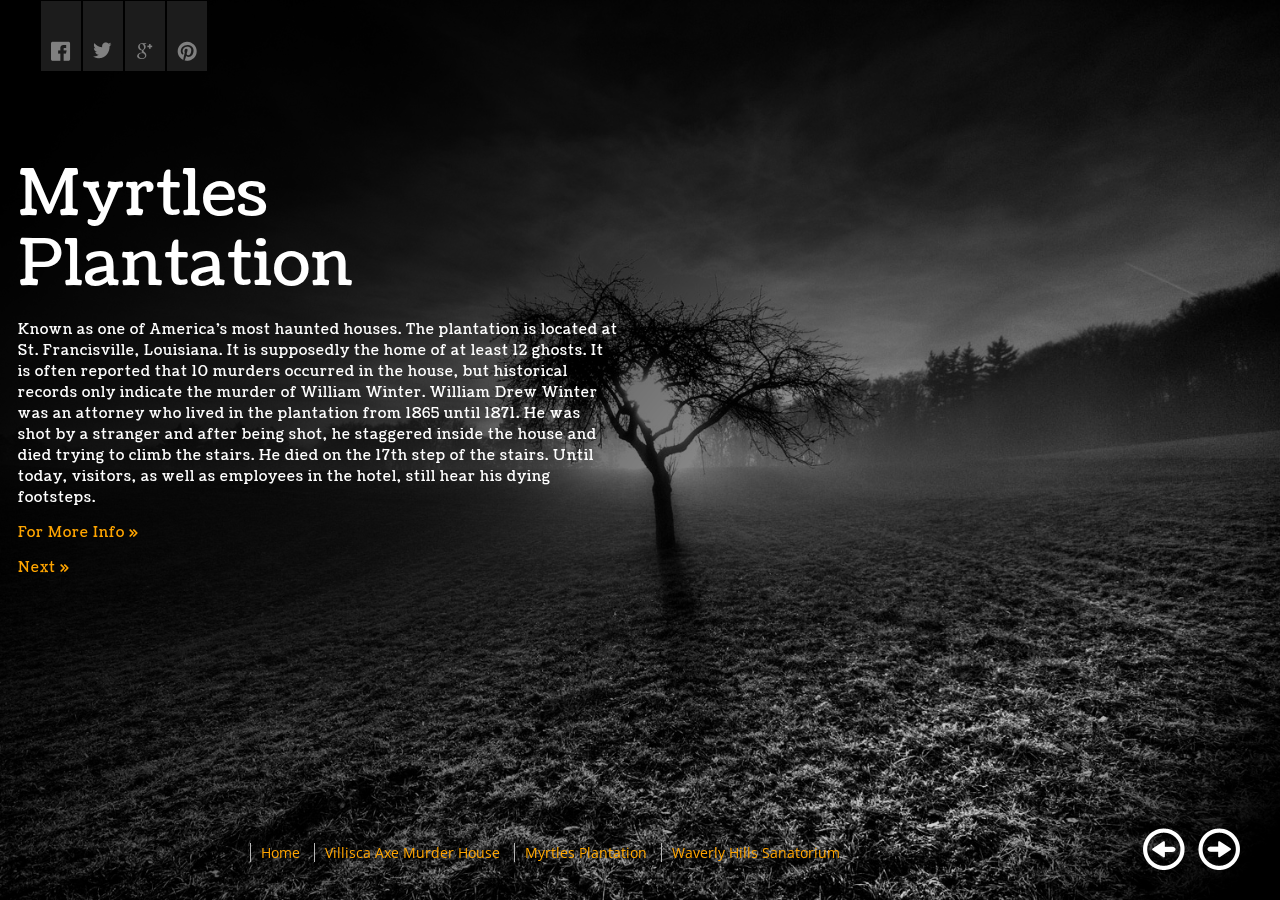
<file: HauntingsInAmerica/MyrtlesPlantation.html>
<!DOCTYPE html>
	<html lang="en">
	<head>

		<title> Hauntings In America </title>
		<link rel="stylesheet" href="styles.css">
		
	</head>
	<body>

		<nav class="social-nav">
			<ul>
				<li><a href="https://www.facebook.com/"><img src="icon-facebook.png"></a></li>
				<li><a href="https://www.twitter.com/"><img src="icon-twitter.png"></a></li>
				<li><a href="https://plus.google.com/"><img src="icon-google.png"></a></li>
				<li><a href="https://www.pinterest.com/"><img src="icon-pinterest.png"></a></li>
			</ul>
		</nav>

		<nav class="main-nav">
			<ul>
				<li><a href="index.html"> Home </a></li>
				<li><a href="VilliscaAxeMurderHouse.html"> Villisca Axe Murder House </a></li>
				<li><a href="MyrtlesPlantation.html" class="active"> Myrtles Plantation </a></li>
				<li><a href="WaverlyHillsSanatorium.html"> Waverly Hills Sanatorium </a></li>
			</ul>
		</nav>

		<a href="" id="arrow_left"><img src="arrow-left.png" alt="Slide Left"></a>
		<a href="" id="arrow_right"><img src="arrow-right.png" alt="Slide Right"></a>

		<section class="content show" id="Myrtles Plantation">
			<h1> Myrtles Plantation </h1>
			<h4> Known as one of America’s most haunted houses. The plantation is located at St. Francisville, Louisiana. It is supposedly the home of at least 12 ghosts. It is often reported that 10 murders occurred in the house, but historical records only indicate the murder of William Winter. William Drew Winter was an attorney who lived in the plantation from 1865 until 1871. He was shot by a stranger and after being shot, he staggered inside the house and died trying to climb the stairs. He died on the 17th step of the stairs. Until today, visitors, as well as employees in the hotel, still hear his dying footsteps. </p>
			<a href="http://myrtlesplantation.com/"> For More Info &#187; </a> 
			<p><a href="WaverlyHillsSanatorium.html"> Next &#187;</a></p>
		</section>


	<div id="maximage">
			<div>
				<img src="bg-img-1.jpg" alt="">
				<img class="gradient" src="gradient.png" alt="">
			</div>
			<div>
				<img src="http://mentalfloss.com/sites/default/legacy/blogs/wp-content/uploads/2009/10/544chloe.jpg">
				<img class="gradient" src="gradient.png" alt="">
			</div>
			<div>
				<img src="http://www.wallpaperup.com/uploads/wallpapers/2015/04/22/668975/cc9cbd187f78fefc9247474156408688.jpg">
				<img class="gradient" src="gradient.png">
			</div>
			<div>
				<img src="http://www.wallpaperup.com/uploads/wallpapers/2015/09/17/804852/3bbc144e5fe159ead0c41b1219938d5e.jpg">
				<img class="gradient" src="gradient.png">
			</div>
			<div>
				<img src="http://pre09.deviantart.net/8f2d/th/pre/i/2005/326/8/0/creepy_hallway_by_desideratidivivo.jpg">
				<img class="gradient" src="gradient.png">
			</div>
			<div>
				<img src="https://wonderfuloldthings.files.wordpress.com/2015/08/dscn3956.jpg">
				<img class="gradient" src="gradient.png">
			</div>
			<div>
				<img src="bg-img-5.jpg" alt="">
				<img class="gradient" src="gradient.png" alt="">
			</div>
		</div>
		
		<script src='http://ajax.googleapis.com/ajax/libs/jquery/1.8.3/jquery.js'></script>
		<script src="jquery.cycle.all.js"></script>
		<script src="jquery.maximage.js"></script>
		<script src="jquery.fullscreen.js"></script>
		<script src="jquery.ba-hashchange.js"></script>
		<script src="main.js"></script>
		<script src="main2.js"></script>

		
  </body>
</html>
</file>
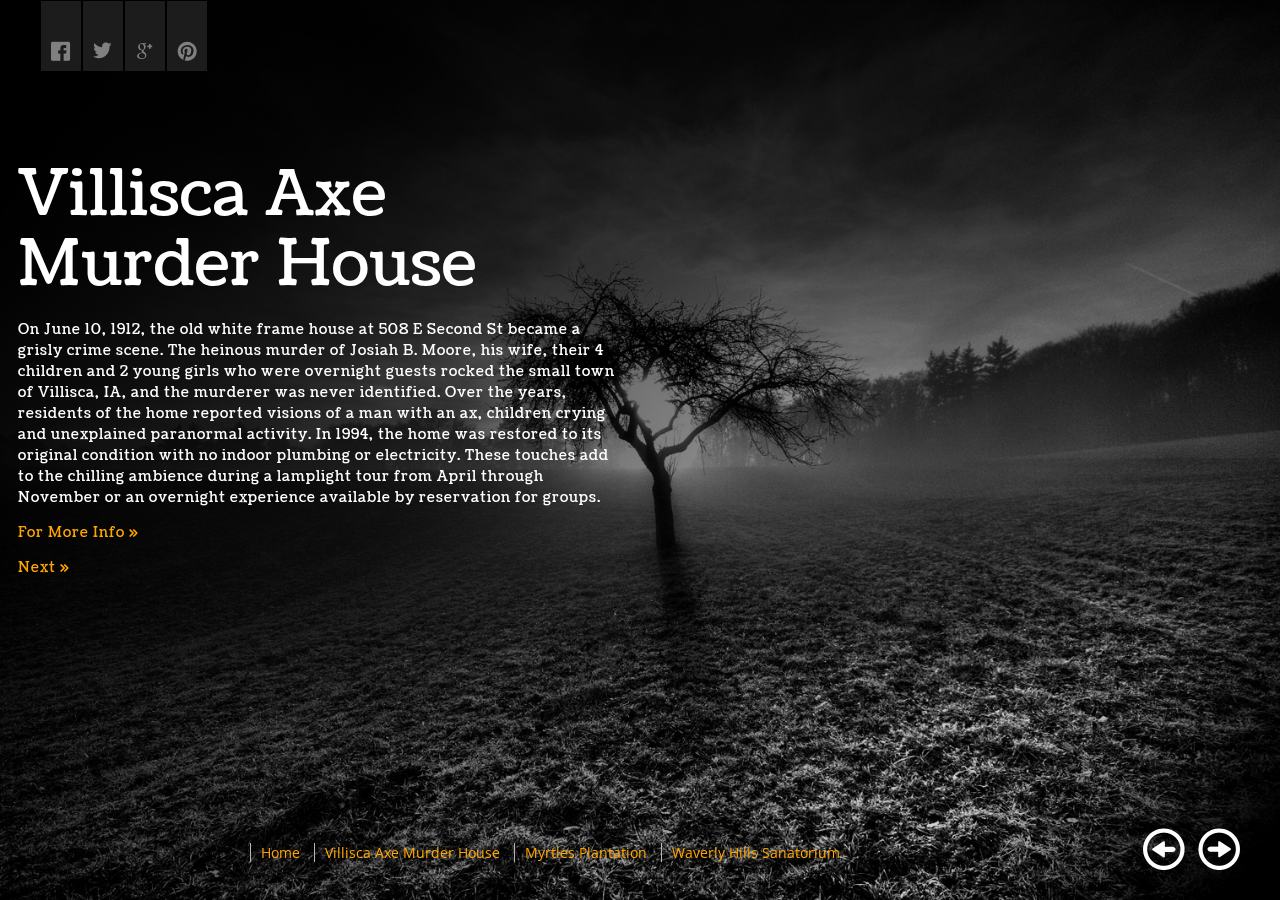
<file: HauntingsInAmerica/VilliscaAxeMurderHouse.html>
<!DOCTYPE html>
	<html lang="en">
	<head>

		<title> Hauntings In America </title>
		<link rel="stylesheet" href="styles.css">
		
	</head>
	<body>


		<nav class="social-nav">
			<ul>
				<li><a href="https://www.facebook.com/"><img src="icon-facebook.png"></a></li>
				<li><a href="https://www.twitter.com/"><img src="icon-twitter.png"></a></li>
				<li><a href="https://plus.google.com/"><img src="icon-google.png"></a></li>
				<li><a href="https://www.pinterest.com/"><img src="icon-pinterest.png"></a></li>
			</ul>
		</nav>

		<nav class="main-nav">
			<ul>
				<li><a href="index.html"> Home </a></li>
				<li><a href="VilliscaAxeMurderHouse.html" class="active"> Villisca Axe Murder House </a></li>
				<li><a href="myrtlesplantation.html"> Myrtles Plantation </a></li>
				<li><a href="WaverlyHillsSanatorium.html"> Waverly Hills Sanatorium </a></li>
			</ul>
		</nav>

		<a href="" id="arrow_left"><img src="arrow-left.png" alt="Slide Left"></a>
		<a href="" id="arrow_right"><img src="arrow-right.png" alt="Slide Right"></a>

		<section class="content show" id="Villisca Axe Murder House">
			<h1> Villisca Axe Murder House </h1>
			<h4> On June 10, 1912, the old white frame house at 508 E Second St became a grisly crime scene. The heinous murder of Josiah B. Moore, his wife, their 4 children and 2 young girls who were overnight guests rocked the small town of Villisca, IA, and the murderer was never identified. Over the years, residents of the home reported visions of a man with an ax, children crying and unexplained paranormal activity. In 1994, the home was restored to its original condition with no indoor plumbing or electricity. These touches add to the chilling ambience during a lamplight tour from April through November or an overnight experience available by reservation for groups. </p>
			<a href="http://www.villiscaiowa.com/index.php"> For More Info &#187; </a> 
			<p><a href="myrtlesplantation.html"> Next &#187;</a></p>
		</section>


	<div id="maximage">
			<div>
				<img src="bg-img-1.jpg" alt="">
				<img class="gradient" src="gradient.png" alt="">
			</div>
			<div>
				<img src="VilliscaAxeMurdersHouse1.jpg">
				<img class="gradient" src="gradient.png" alt="">
			</div>
			<div>
				<img src="http://www.wallpaperup.com/uploads/wallpapers/2015/04/22/668975/cc9cbd187f78fefc9247474156408688.jpg">
				<img class="gradient" src="gradient.png">
			</div>
			<div>
				<img src="http://www.wallpaperup.com/uploads/wallpapers/2015/09/17/804852/3bbc144e5fe159ead0c41b1219938d5e.jpg">
				<img class="gradient" src="gradient.png">
			</div>
			<div>
				<img src="http://pre09.deviantart.net/8f2d/th/pre/i/2005/326/8/0/creepy_hallway_by_desideratidivivo.jpg">
				<img class="gradient" src="gradient.png">
			</div>
			<div>
				<img src="https://wonderfuloldthings.files.wordpress.com/2015/08/dscn3956.jpg">
				<img class="gradient" src="gradient.png">
			</div>
			<div>
				<img src="bg-img-5.jpg" alt="">
				<img class="gradient" src="gradient.png" alt="">
			</div>
		</div>
		
		<script src='http://ajax.googleapis.com/ajax/libs/jquery/1.8.3/jquery.js'></script>
		<script src="jquery.cycle.all.js"></script>
		<script src="jquery.maximage.js"></script>
		<script src="jquery.fullscreen.js"></script>
		<script src="jquery.ba-hashchange.js"></script>
		<script src="main.js"></script>
		<script src="main2.js"></script>

		
  </body>
</html>
</file>
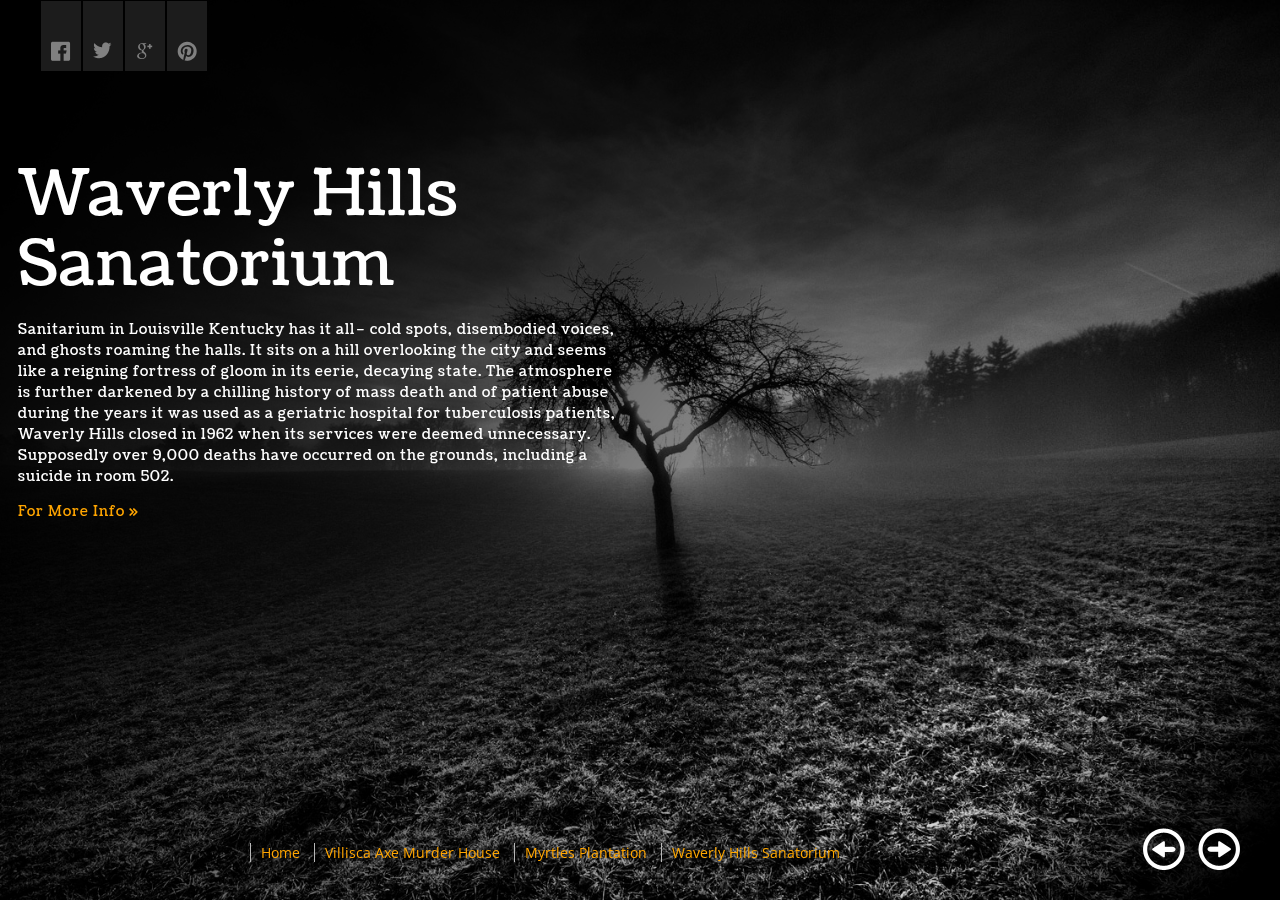
<file: HauntingsInAmerica/WaverlyHillsSanatorium.html>
<!DOCTYPE html>
	<html lang="en">
	<head>

		<title> Hauntings In America </title>
		<link rel="stylesheet" href="styles.css">
		
	</head>
	<body>

		<nav class="social-nav">
			<ul>
				<li><a href="https://www.facebook.com/"><img src="icon-facebook.png"></a></li>
				<li><a href="https://www.twitter.com/"><img src="icon-twitter.png"></a></li>
				<li><a href="https://plus.google.com/"><img src="icon-google.png"></a></li>
				<li><a href="https://www.pinterest.com/"><img src="icon-pinterest.png"></a></li>
			</ul>
		</nav>

		<nav class="main-nav">
			<ul>
				<li><a href="index.html"> Home </a></li>
				<li><a href="VilliscaAxeMurderHouse.html"> Villisca Axe Murder House </a></li>
				<li><a href="MyrtlesPlantation.html"> Myrtles Plantation </a></li>
				<li><a href="WaverlyHillsSanatorium.html" class="active"> Waverly Hills Sanatorium </a></li>
			</ul>
		</nav>

		<a href="" id="arrow_left"><img src="arrow-left.png" alt="Slide Left"></a>
		<a href="" id="arrow_right"><img src="arrow-right.png" alt="Slide Right"></a>

		<section class="content show" id="Waverly Hills Sanatorium">
			<h1> Waverly Hills Sanatorium </h1>
			<h4>  Sanitarium in Louisville Kentucky has it all– cold spots, disembodied voices, and ghosts roaming the halls. It sits on a hill overlooking the city and seems like a reigning fortress of gloom in its eerie, decaying state. The atmosphere is further darkened by a chilling history of mass death and of patient abuse during the years it was used as a geriatric hospital for tuberculosis patients, Waverly Hills closed in 1962 when its services were deemed unnecessary. Supposedly over 9,000 deaths have occurred on the grounds, including a suicide in room 502.  </p>
			<a href="http://www.therealwaverlyhills.com/"> For More Info &#187; </a> 
		
		</section>


	<div id="maximage">
			<div>
				<img src="bg-img-1.jpg">
				<img class="gradient" src="gradient.png">
			</div>
			<div>
				<img src="https://secure.static.tumblr.com/0ea7fe012f7267145c703f43b541d439/mpcdaep/DxDnaf0jh/tumblr_static_tumblr_static_dk04vzao388cs488kkgkgkgkw_640.jpg">
				<img class="gradient" src="gradient.png" alt="">
			</div>
			<div>
				<img src="http://www.wallpaperup.com/uploads/wallpapers/2015/04/22/668975/cc9cbd187f78fefc9247474156408688.jpg">
				<img class="gradient" src="gradient.png">
			</div>
			<div>
				<img src="http://www.wallpaperup.com/uploads/wallpapers/2015/09/17/804852/3bbc144e5fe159ead0c41b1219938d5e.jpg">
				<img class="gradient" src="gradient.png">
			</div>
			<div>
				<img src="http://pre09.deviantart.net/8f2d/th/pre/i/2005/326/8/0/creepy_hallway_by_desideratidivivo.jpg">
				<img class="gradient" src="gradient.png">
			</div>
			<div>
				<img src="https://wonderfuloldthings.files.wordpress.com/2015/08/dscn3956.jpg">
				<img class="gradient" src="gradient.png">
			</div>
			<div>
				<img src="bg-img-5.jpg" alt="">
				<img class="gradient" src="gradient.png" alt="">
			</div>
		</div>
		
		<script src='http://ajax.googleapis.com/ajax/libs/jquery/1.8.3/jquery.js'></script>
		<script src="jquery.cycle.all.js"></script>
		<script src="jquery.maximage.js"></script>
		<script src="jquery.fullscreen.js"></script>
		<script src="jquery.ba-hashchange.js"></script>
		<script src="main.js"></script>
		<script src="main2.js"></script>

		
	
	
  </body>
</html>
</file>
<file: CUNYFinal/styles.css>
body
	{background-image:url(images/67314632-geometry-wallpaper.jpg);
  	width: 100%;
	background-repeat: no-repeat;
	background-attachment: fixed;}

a
	{font-family: 'Abel', sans-serif;
	font-size: 19px;
	color:black;
    font-weight: normal;
    letter-spacing: 1px;
    text-decoration:none;
	line-height:1.5em;
	letter-spacing:0.1em;
	word-spacing:0.1em;
	text-shadow:1px 1px 1px #13060d;}

	a:link {
    color: #1fadad;
    text-shadow:1px 1px 1px #13060d;}

/* visited link */
a:visited {
    color: #aad8f1;}

/* mouse over link */
a:hover {
    color: black;}

/* selected link */
a:active {
    color: hotpink;}


.dropdown-menu > li > a {
    color: black;}

.dropdown-menu > li > a:hover {
    background-color: #8585ad;}

.panel-heading {
	background: #14141f;
	opacity: 0.8;}

.panel-body
	{font-size: 18px;
	background-color:#fff0e6;}

.home
	{font-family: 'Quicksand', sans-serif;
	margin-top: 130px;
	font-size: 20px;
    font-weight: normal;
   	text-align: left;
    letter-spacing: 2px;
    text-decoration:none;
	line-height:1.2em;
	letter-spacing:0.1em;
	word-spacing:0.1em;
	text-shadow:1px 2px 3px #330033;
	opacity: 0.8;}

.home2
	{margin-top: 40px;
	font-size: 20px;
    font-weight: normal;
   	text-align: left;
    letter-spacing: 2px;
    text-decoration:none;
	line-height:1.2em;
	letter-spacing:0.1em;
	word-spacing:0.1em;
	text-shadow:1px 2px 3px #330033;
	opacity: 0.8;}

	.box1
	{background-color: #262626;
	color: #f2f2f2;
	padding-top: 1px;
	padding-right: 60px;
	padding-left: 60px;
	padding-bottom: 1px;}

	.box2
	{background-color: #262626;
	color: #f2f2f2;
	padding-top: 1px;
	padding-right: 60px;
	padding-left: 60px;
	padding-bottom: 1px;}

	h1 {text-align: center;
		margin-top: 35px;}

	h2 {text-align: center;
		font-size: 40px;
		color:#efecf9;
    	font-weight: normal;
    	text-decoration:none;
		text-shadow:1px 3px 3px #13060a;
		margin-top: 120px;
		opacity: 0.9}

	h3	{text-align: center;}

	h4	{margin-top: 40px;
		color:#1a1a1a;
		font-size: 20px;
    	font-weight: normal;
   		text-align: center;
  		text-decoration:none;
		text-shadow:1px 2px 3px #b3b3b3;}

	h5	{font-size: 20px;
		text-align: center;}

	h6 {text-align: center;
		font-size: 40px;
		margin-top: 2px;}


	.box3
		{background-color: rgba(255, 255, 255, 0.5);
		color: #ffffff;}

	.box4
		{background-color: rgba(255, 255, 255, 0.5);
		margin-top: 25px;
		color: #ffffff;}

	.box9
	{margin-top: 25px;
	background-color: rgba(255, 255, 255, 0.5);
	color: #ffffff;}

	.Degrees
	{font-family: 'Dosis', sans-serif;
	font-size: 20px;
	color:#0a0a0f;
    font-weight: normal;
    letter-spacing: 1px;
    text-decoration:none;
	line-height:1.5em;
	letter-spacing:0.1em;
	word-spacing:0.1em;}

	.box5
	{background-color: rgba(255, 255, 255, 0.5);
	padding-right: 20px;
	margin-bottom: 50px;
	padding-left: 20px;
	margin-top: 25px;
	color: #1f1f2e;
	text-shadow:1px 1px 1px #b3b3b3;}

	.Programs
	{font-family: 'Dosis', sans-serif;
	font-size: 20px;
    font-weight: normal;
    letter-spacing: 1px;
    text-decoration:none;
	line-height:1.5em;
	letter-spacing:0.1em;
	word-spacing:0.1em;}

	.box6
	{background-color: #333333;
	padding-right: 20px;
	margin-bottom: 50px;
	padding-left: 20px;
	margin-top: 25px;
	color: #f2f2f2;
	text-shadow:1px 1px 1px #0d0d0d;
	opacity: 0.7}

	.Location
	{font-family: 'Raleway', sans-serif;
	font-size: 20px;
	color:#0a0a0f;
    font-weight: normal;
    letter-spacing: 1px;
    text-decoration:none;
	line-height:1.5em;
	letter-spacing:0.1em;
	word-spacing:0.1em;}

	.box7
	{background-color: #f4d7d7;
	margin-top: 30px;
	padding-right: 20px;
	padding-left: 20px;
	opacity: 0.8}

	.scollege
	{text-align: center;}

	.ccollege
	{text-align: center;}

	.aboutus
	{font-family: 'Raleway', sans-serif;
	font-size: 20px;
	color:#ffffff;
    font-weight: normal;
    letter-spacing: 1px;
    text-decoration:none;
	line-height:1.5em;
	letter-spacing:0.1em;
	word-spacing:0.1em;
	text-shadow:1px 1px 3px #1a0000;}

	.box8
	{background-color: #6c9393;
	margin-top: 30px;
	padding-right: 20px;
	padding-left: 20px;
	opacity: 0.8}

	


.social-nav {
	position:absolute;
	margin-left: -220px;

}

.social-nav ul {margin:0; padding:0;}
.social-nav ul li{
	list-style: none;
	display:block;
	float: center;
	background: #393939;
	padding:15px 15px 10px 10px;
	margin: 2px;
	opacity: .5;
}
.social-nav ul li:hover {opacity: 2;}
</file>
<file: HauntingsInAmerica/styles.css>
@import url(http://fonts.googleapis.com/css?family=Coustard|Open+Sans);

body {
	font-family: 'Open Sans', sans-serif;
	font-size: 14px;
	line-height: 21px;
	font-weight:400;
	color: #777;
	background: #000;
}
h1, h2, h3, h4, h5, h6{
	font-family: 'Coustard', serif;
	color:#fff;
	font-weight: normal;
	letter-spacing: 1px;
}
h1{font-size: 63px; line-height: 70px; padding: 0; margin: 0;}
h5{font-size: 28px; line-height: 35px; padding: 0; margin: 0; color: #b7b7b7;}

a {
	color: orange;
	text-decoration:none;
	font-weight: normal;
}
a:hover {text-decoration:underline;}


#maximage {
	display:none;
	position:fixed !important;
}

.gradient {
	left:0;
	height:100%;
	position:absolute;
	top:0;
	width:100%;
	z-index:999;
}

.show{display: block;}
.hide{opacity: 0;}

.content { 
	float:left;
	margin:10px;
	position:absolute;
	top:150px;
	width:600px;
	z-index:9999;
	-webkit-font-smoothing:antialiased;
}


.main-nav{
	position:absolute;
	bottom: 23px;
	left:210px;
	z-index:1001;
}
.main-nav ul li { 
	list-style: none;
	display: inline;
	padding-right: 10px;
	padding-left: 10px;
	border-left: 1px solid #b7b7b7;
}
.main-nav ul li a.active {color: #ffa800;}

.social-nav {
	position:absolute;
	top: 0px;
	left: 40px;
}
.social-nav ul {margin: 0; padding:0;}
.social-nav ul li{
	list-style: none;
	display:block;
	float: left;
	background: #393939;
	padding:40px 10px 5px 10px;
	margin: 1px;
	opacity: .5;
}
.social-nav ul li:hover {opacity: 1;}

#arrow_left, #arrow_right {
	bottom:30px;
	height:42px;
	position:absolute;
	right:40px;
	width:42px;
	z-index:1000;
}
#arrow_left {
	right:95px;
}

.mc-hide-scrolls{
	overflow:hidden;
}

body .mc-cycle {
	height:100%;
	left:0;
	overflow:hidden;
	position:fixed;
	top:0;
	width:100%;
	z-index:-1;
}

div.mc-image {
	-webkit-transition: opacity 1s ease-in-out; 
	-moz-transition: opacity 1s ease-in-out; 
	-o-transition: opacity 1s ease-in-out; 
	transition: opacity 1s ease-in-out;
	-webkit-background-size: cover;
	-moz-background-size: cover;
	-o-background-size: cover;
	background-size: cover;
	background-position:center center;
	background-repeat:no-repeat;
	height:100%;
	overflow:hidden;
	width:100%;
}

.mc-old-browser .mc-image {
	overflow:hidden;
}
</file>
